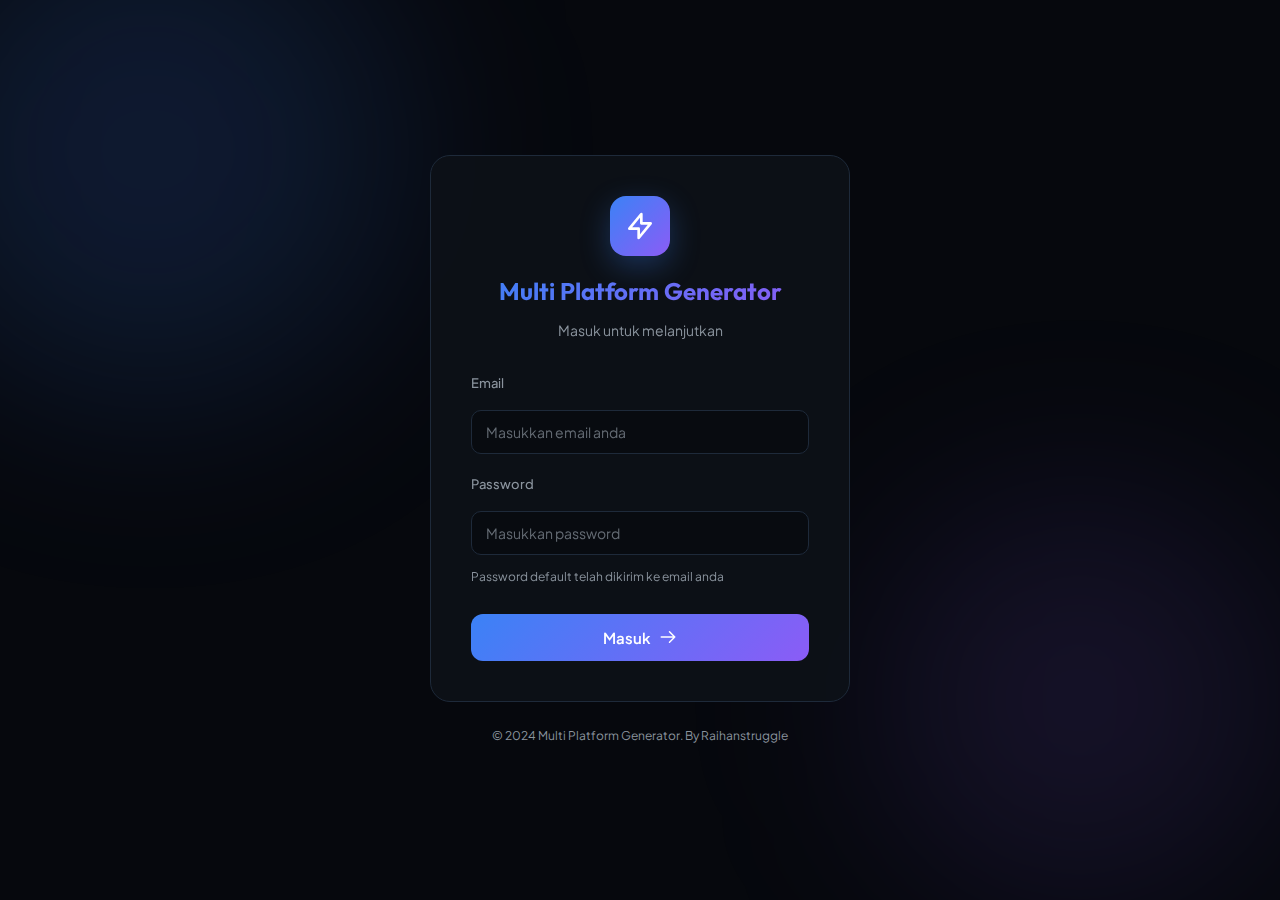
<file: home.html>
<!DOCTYPE html>
<html lang="id">
<head>
    <meta charset="UTF-8">
    <meta name="viewport" content="width=device-width, initial-scale=1.0">
    <title>Multi Platform Generator</title>
    <link rel="stylesheet" href="style.css">
    <link rel="preconnect" href="https://fonts.googleapis.com">
    <link rel="preconnect" href="https://fonts.gstatic.com" crossorigin>
    <link href="https://fonts.googleapis.com/css2?family=Outfit:wght@300;400;500;600;700;800&family=Plus+Jakarta+Sans:wght@400;500;600;700&display=swap" rel="stylesheet">
</head>
<body class="dark-mode home-page">
    <!-- Floating Orbs -->
    <div class="floating-orb orb-1"></div>
    <div class="floating-orb orb-2"></div>

    <!-- Header -->
    <header class="header-glass">
        <div class="header-inner">
            <div class="header-brand">
                <div class="brand-icon">
                    <svg class="brand-svg" fill="none" stroke="currentColor" viewBox="0 0 24 24">
                        <path stroke-linecap="round" stroke-linejoin="round" stroke-width="2" d="M13 10V3L4 14h7v7l9-11h-7z"/>
                    </svg>
                </div>
                <div>
                    <h1 class="brand-title">Multi Platform Generator</h1>
                    <p class="brand-subtitle">By Raihanstruggle</p>
                </div>
            </div>
            <div class="header-actions">
                <button onclick="toggleTheme()" id="themeToggle" class="btn-header btn-icon-only">
                    <svg id="darkIcon" class="theme-icon" fill="none" stroke="currentColor" viewBox="0 0 24 24">
                        <path stroke-linecap="round" stroke-linejoin="round" stroke-width="2" d="M20.354 15.354A9 9 0 018.646 3.646 9.003 9.003 0 0012 21a9.003 9.003 0 008.354-5.646z"/>
                    </svg>
                    <svg id="lightIcon" class="theme-icon hidden" fill="none" stroke="currentColor" viewBox="0 0 24 24">
                        <path stroke-linecap="round" stroke-linejoin="round" stroke-width="2" d="M12 3v1m0 16v1m9-9h-1M4 12H3m15.364 6.364l-.707-.707M6.343 6.343l-.707-.707m12.728 0l-.707.707M6.343 17.657l-.707.707M16 12a4 4 0 11-8 0 4 4 0 018 0z"/>
                    </svg>
                </button>
                <button onclick="logout()" class="btn-header btn-exit">
                    <svg class="btn-icon" fill="none" stroke="currentColor" viewBox="0 0 24 24">
                        <path stroke-linecap="round" stroke-linejoin="round" stroke-width="2" d="M17 16l4-4m0 0l-4-4m4 4H7m6 4v1a3 3 0 01-3 3H6a3 3 0 01-3-3V7a3 3 0 013-3h4a3 3 0 013 3v1"/>
                    </svg>
                    <span>Keluar</span>
                </button>
            </div>
        </div>
    </header>

    <!-- Main Content -->
    <main class="home-content">
        <div class="home-inner">
            <!-- Hero Section -->
            <div class="home-hero">
                <h2 class="home-title">
                    <span class="gradient-text">Multi Platform Generator</span>
                </h2>
                <p class="home-question">Mau bikin apa hari ini?</p>
                <p class="home-subtitle">
                    Pilih jenis halaman yang ingin anda buat, kami bantu susun struktur konten yang profesional dan menjual
                </p>
            </div>

            <!-- Selection Cards -->
            <div class="selection-grid">
                <!-- Landing Page Card -->
                <a href="landing-page.html" class="selection-card">
                    <div class="card-icon">
                        <svg fill="none" stroke="currentColor" viewBox="0 0 24 24">
                            <path stroke-linecap="round" stroke-linejoin="round" stroke-width="1.5" d="M9 12h6m-6 4h6m2 5H7a2 2 0 01-2-2V5a2 2 0 012-2h5.586a1 1 0 01.707.293l5.414 5.414a1 1 0 01.293.707V19a2 2 0 01-2 2z"/>
                        </svg>
                    </div>
                    <h3 class="card-title">Landing Page</h3>
                    <p class="card-desc">
                        Buat landing page yang mengkonversi dengan framework copywriting teruji
                    </p>
                    <div class="card-features">
                        <span>Framework Copywriting</span>
                        <span>Scarcity & Urgency</span>
                        <span>Multi Platform</span>
                    </div>
                    <div class="card-arrow">
                        <svg fill="none" stroke="currentColor" viewBox="0 0 24 24">
                            <path stroke-linecap="round" stroke-linejoin="round" stroke-width="2" d="M14 5l7 7m0 0l-7 7m7-7H3"/>
                        </svg>
                    </div>
                </a>

                <!-- Website Card -->
                <a href="website.html" class="selection-card">
                    <div class="card-icon">
                        <svg fill="none" stroke="currentColor" viewBox="0 0 24 24">
                            <path stroke-linecap="round" stroke-linejoin="round" stroke-width="1.5" d="M21 12a9 9 0 01-9 9m9-9a9 9 0 00-9-9m9 9H3m9 9a9 9 0 01-9-9m9 9c1.657 0 3-4.03 3-9s-1.343-9-3-9m0 18c-1.657 0-3-4.03-3-9s1.343-9 3-9m-9 9a9 9 0 019-9"/>
                        </svg>
                    </div>
                    <h3 class="card-title">Website</h3>
                    <p class="card-desc">
                        Buat website company profile atau portfolio dengan struktur profesional
                    </p>
                    <div class="card-features">
                        <span>Multi Halaman</span>
                        <span>SEO Ready</span>
                        <span>Responsive</span>
                    </div>
                    <div class="card-arrow">
                        <svg fill="none" stroke="currentColor" viewBox="0 0 24 24">
                            <path stroke-linecap="round" stroke-linejoin="round" stroke-width="2" d="M14 5l7 7m0 0l-7 7m7-7H3"/>
                        </svg>
                    </div>
                </a>
            </div>

            <!-- Stats -->
            <div class="home-stats">
                <div class="stat-item">
                    <span class="stat-number">500+</span>
                    <span class="stat-label">Landing Page Generated</span>
                </div>
                <div class="stat-item">
                    <span class="stat-number">50+</span>
                    <span class="stat-label">Framework Tersedia</span>
                </div>
                <div class="stat-item">
                    <span class="stat-number">4</span>
                    <span class="stat-label">Platform Support</span>
                </div>
            </div>
        </div>
    </main>

    <script src="auth.js"></script>
</body>
</html>
</file>
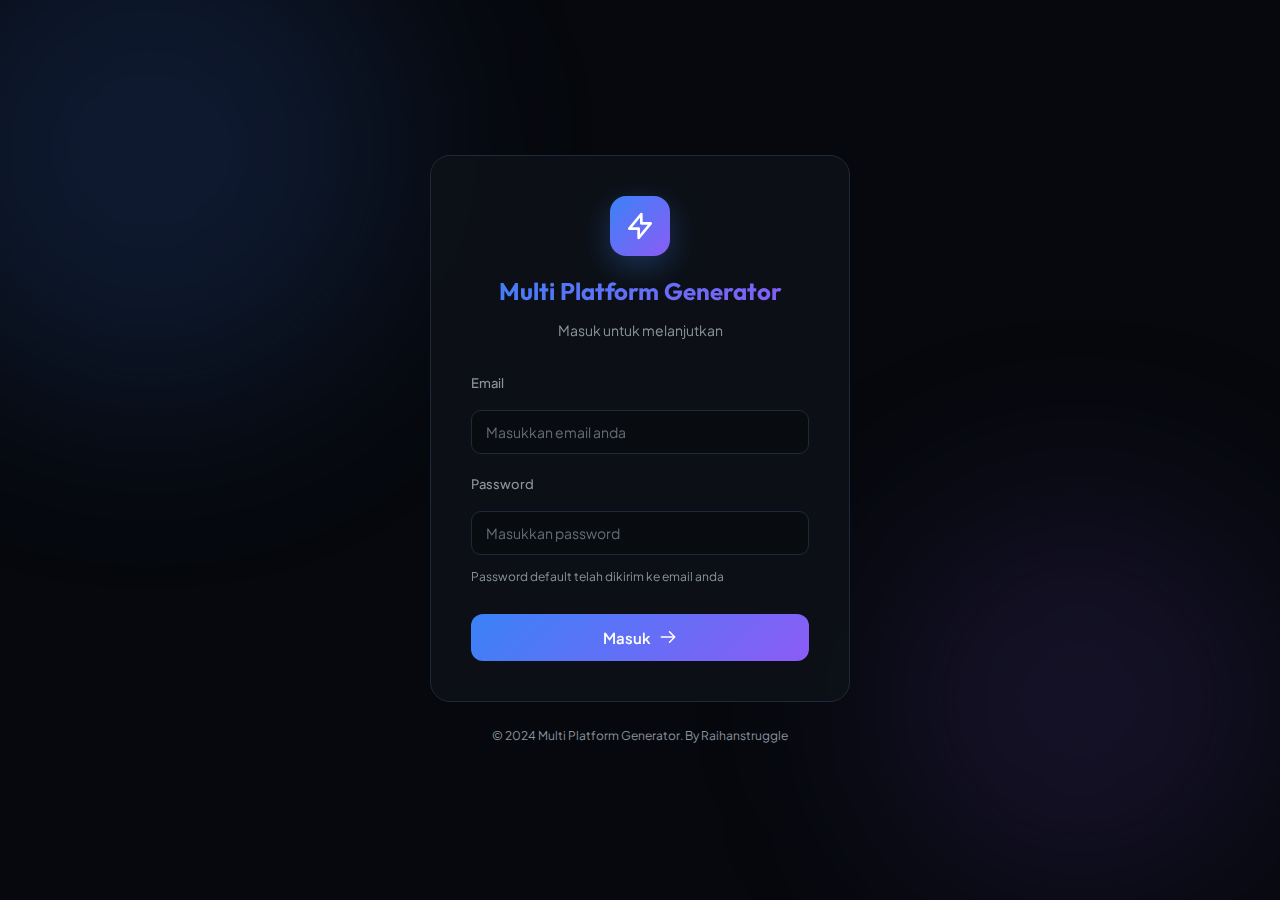
<file: landing-page.html>
<!DOCTYPE html>
<html lang="id">
<head>
    <meta charset="UTF-8">
    <meta name="viewport" content="width=device-width, initial-scale=1.0">
    <title>Landing Page Engine - By Raihanstruggle</title>
    <link rel="stylesheet" href="style.css">
    <link rel="preconnect" href="https://fonts.googleapis.com">
    <link rel="preconnect" href="https://fonts.gstatic.com" crossorigin>
    <link href="https://fonts.googleapis.com/css2?family=Outfit:wght@300;400;500;600;700;800&family=Plus+Jakarta+Sans:wght@400;500;600;700&display=swap" rel="stylesheet">
</head>
<body class="dark-mode">
    <!-- Floating Orbs -->
    <div class="floating-orb orb-1"></div>
    <div class="floating-orb orb-2"></div>

    <!-- GANTI HEADER LAMA DENGAN INI -->
    <header class="header-glass">
        <div class="header-inner">
            <div class="header-brand">
                <div class="brand-icon">
                    <svg class="brand-svg" fill="none" stroke="currentColor" viewBox="0 0 24 24">
                        <path stroke-linecap="round" stroke-linejoin="round" stroke-width="2" d="M13 10V3L4 14h7v7l9-11h-7z"/>
                    </svg>
                </div>
                <div>
                    <h1 class="brand-title">Landing Page Engine</h1>
                    <p class="brand-subtitle">By Raihanstruggle</p>
                </div>
            </div>
            <div class="header-actions">
                <a href="home.html" class="btn-header btn-back">
                    <svg class="btn-icon" fill="none" stroke="currentColor" viewBox="0 0 24 24">
                        <path stroke-linecap="round" stroke-linejoin="round" stroke-width="2" d="M10 19l-7-7m0 0l7-7m-7 7h18"/>
                    </svg>
                    <span>Back</span>
                </a>
                <button onclick="toggleTheme()" id="themeToggle" class="btn-header btn-icon-only">
                    <svg id="darkIcon" class="theme-icon" fill="none" stroke="currentColor" viewBox="0 0 24 24">
                        <path stroke-linecap="round" stroke-linejoin="round" stroke-width="2" d="M20.354 15.354A9 9 0 018.646 3.646 9.003 9.003 0 0012 21a9.003 9.003 0 008.354-5.646z"/>
                    </svg>
                    <svg id="lightIcon" class="theme-icon hidden" fill="none" stroke="currentColor" viewBox="0 0 24 24">
                        <path stroke-linecap="round" stroke-linejoin="round" stroke-width="2" d="M12 3v1m0 16v1m9-9h-1M4 12H3m15.364 6.364l-.707-.707M6.343 6.343l-.707-.707m12.728 0l-.707.707M6.343 17.657l-.707.707M16 12a4 4 0 11-8 0 4 4 0 018 0z"/>
                    </svg>
                </button>
                <button onclick="logout()" class="btn-header btn-exit">
                    <svg class="btn-icon" fill="none" stroke="currentColor" viewBox="0 0 24 24">
                        <path stroke-linecap="round" stroke-linejoin="round" stroke-width="2" d="M17 16l4-4m0 0l-4-4m4 4H7m6 4v1a3 3 0 01-3 3H6a3 3 0 01-3-3V7a3 3 0 013-3h4a3 3 0 013 3v1"/>
                    </svg>
                    <span>Keluar</span>
                </button>
            </div>
        </div>
    </header>



    <!-- Main Content -->
    <main class="main-content">
        <div class="main-inner">
            <!-- Hero Text -->
            <div class="hero-section">
                <div class="hero-badge">
                    <span class="hero-dot"></span>
                    <span>Landing Page Builder</span>
                </div>
                <h2 class="hero-title">
                    Buat Landing Page profesional dalam<br><span class="gradient-text">hitungan menit</span>
                </h2>
                <p class="hero-subtitle">
                    Generate Landing Page dari format yang benar.
                </p>
            </div>

            <!-- Layout -->
            <div class="content-layout">
                <!-- Form Section -->
                <div class="form-section">
                    <form id="engineForm">
                        <!-- Section 1: Framework & Tone -->
                        <div class="section-card">
                            <h3 class="section-title">
                                <span class="section-number">1</span>
                                Framework & Tone
                                <span class="section-badge">Tentukan struktur psikologi dan gaya bahasa</span>
                            </h3>
                            <div class="form-grid-2">
                                <div>
                                    <label class="form-label required">Pilih Framework</label>
                                    <select id="framework" class="form-input" onchange="handleManualInput(this, 'frameworkManual')">
                                        <optgroup label="A. Conversion Focused" class="optgroup-blue">
                                            <option value="AIDCA">AIDCA</option>
                                            <option value="PAS (Problem-Agitate-Solution)">PAS (Problem-Agitate-Solution)</option>
                                            <option value="BAB (Before-After-Bridge)">BAB (Before-After-Bridge)</option>
                                            <option value="4P (Promise-Picture-Proof-Push)">4P (Promise-Picture-Proof-Push)</option>
                                            <option value="SLAP (Stop-Look-Act-Purchase)">SLAP (Stop-Look-Act-Purchase)</option>
                                        </optgroup>
                                        <optgroup label="B. Storytelling & Brand" class="optgroup-blue">
                                            <option value="StoryBrand">StoryBrand</option>
                                            <option value="ABT (And-But-Therefore)">ABT (And-But-Therefore)</option>
                                            <option value="Hero's Journey">Hero's Journey</option>
                                            <option value="HSO (Hook-Story-Offer)">Hook-Story-Offer (HSO)</option>
                                        </optgroup>
                                        <optgroup label="C. Diagnostic & Educational" class="optgroup-blue">
                                            <option value="QUEST">QUEST</option>
                                            <option value="JTBD (Jobs To Be Done)">JTBD (Jobs To Be Done)</option>
                                            <option value="Awareness Ladder">Awareness Ladder</option>
                                            <option value="FAB (Features-Advantages-Benefits)">FAB (Features-Advantages-Benefits)</option>
                                        </optgroup>
                                        <optgroup label="D. Advanced / Hybrid" class="optgroup-blue">
                                            <option value="PASTOR">PASTOR</option>
                                            <option value="Problem-Promise-Proof">Problem-Promise-Proof</option>
                                            <option value="Useful-Urgent-Unique">Useful-Urgent-Unique</option>
                                            <option value="The 3 Reason Why">The 3 Reason Why</option>
                                        </optgroup>
                                    </select>
                                    <div id="frameworkManualContainer" class="manual-input-container hidden">
                                        <input type="text" id="frameworkManual" class="form-input mt-2" placeholder="Masukkan framework manual...">
                                    </div>
                                </div>
                                <div>
                                    <label class="form-label required">Gaya Bahasa</label>
                                    <select id="tone" class="form-input">
                                        <optgroup label="A. Populer & Efektif" class="optgroup-blue">
                                            <option value="Friendly & Conversational">Friendly & Conversational</option>
                                            <option value="Professional & Formal">Professional & Formal</option>
                                            <option value="Witty & Humorous">Witty & Humorous</option>
                                            <option value="Bold & Disruptive">Bold & Disruptive</option>
                                        </optgroup>
                                        <optgroup label="B. Emotional & Story" class="optgroup-blue">
                                            <option value="Empathetic">Empathetic</option>
                                            <option value="Storytelling Mode">Storytelling Mode</option>
                                            <option value="Inspirational">Inspirational</option>
                                            <option value="Exciting & Energetic">Exciting & Energetic</option>
                                        </optgroup>
                                        <optgroup label="C. Authority & Logic" class="optgroup-blue">
                                            <option value="Direct & To The Point">Direct & To The Point</option>
                                            <option value="Scientific / Data-Driven">Scientific / Data-Driven</option>
                                            <option value="Trustworthy">Trustworthy</option>
                                            <option value="Urgent / Scarcity">Urgent / Scarcity</option>
                                        </optgroup>
                                        <optgroup label="D. Vibe Khusus" class="optgroup-blue">
                                            <option value="Luxury & Exclusive">Luxury & Exclusive</option>
                                            <option value="Minimalist & Zen">Minimalist & Zen</option>
                                        </optgroup>
                                    </select>
                                </div>
                            </div>
                        </div>

                        <!-- Section 2: Produk & Tujuan -->
                        <div class="section-card">
                            <h3 class="section-title">
                                <span class="section-number">2</span>
                                Produk & Tujuan
                                <span class="section-badge">Apa yang anda jual dan goal utamanya?</span>
                            </h3>
                            <div class="form-grid-2">
                                <div>
                                    <label class="form-label required">Tipe Produk</label>
                                    <select id="productType" class="form-input" onchange="handleManualInput(this, 'productTypeManual')">
                                        <optgroup label="A. Digital Product" class="optgroup-blue">
                                            <option value="Ebook / Template">Ebook / Template</option>
                                            <option value="Mini Course / Video">Mini Course / Video</option>
                                            <option value="Toolkit / Resource Pack">Toolkit / Resource Pack</option>
                                            <option value="Membership / Komunitas">Membership / Komunitas</option>
                                            <option value="Bundle / Paket">Bundle / Paket</option>
                                        </optgroup>
                                        <optgroup label="B. Service / Jasa" class="optgroup-blue">
                                            <option value="Agency / Freelance">Agency / Freelance</option>
                                            <option value="Konsultasi 1:1">Konsultasi 1:1</option>
                                            <option value="Done-For-You">Done-For-You</option>
                                            <option value="Audit / Review">Audit / Review</option>
                                            <option value="Maintenance / Retainer">Maintenance / Retainer</option>
                                        </optgroup>
                                        <optgroup label="C. Physical / Commerce" class="optgroup-blue">
                                            <option value="Skincare / Fashion">Skincare / Fashion</option>
                                            <option value="Food & Beverage">Food & Beverage</option>
                                            <option value="Kesehatan Umum / Wellness">Kesehatan Umum / Wellness</option>
                                            <option value="Home & Living">Home & Living</option>
                                            <option value="Gadget / Aksesoris">Gadget / Aksesoris</option>
                                        </optgroup>
                                        <optgroup label="D. Software" class="optgroup-blue">
                                            <option value="SaaS / Software">SaaS / Software</option>
                                        </optgroup>
                                        <optgroup label="E. Education" class="optgroup-blue">
                                            <option value="Kursus / Coaching">Kursus / Coaching</option>
                                            <option value="Bootcamp / Program Intensif">Bootcamp / Program Intensif</option>
                                            <option value="Workshop">Workshop</option>
                                        </optgroup>
                                        <optgroup label="F. Event & Social" class="optgroup-blue">
                                            <option value="Event / Webinar">Event / Webinar</option>
                                            <option value="Event Offline">Event Offline</option>
                                            <option value="Fundraising / Donasi">Fundraising / Donasi</option>
                                        </optgroup>
                                        <optgroup label="G. Lainnya" class="optgroup-blue">
                                            <option value="Lainnya (Isi Manual)">Lainnya (Isi Manual)</option>
                                        </optgroup>
                                    </select>
                                    <div id="productTypeManualContainer" class="manual-input-container hidden">
                                        <input type="text" id="productTypeManual" class="form-input mt-2" placeholder="Masukkan tipe produk manual...">
                                    </div>
                                </div>
                                <div>
                                    <label class="form-label required">Tujuan Utama</label>
                                    <select id="goal" class="form-input" onchange="handleManualInput(this, 'goalManual')">
                                        <optgroup label="A. Acquire" class="optgroup-blue">
                                            <option value="Lead Generation (WA/Email)">Lead Generation (WA/Email)</option>
                                            <option value="Download (Lead Magnet)">Download (Lead Magnet)</option>
                                            <option value="Registrasi (Event/WL)">Registrasi (Event/WL)</option>
                                        </optgroup>
                                        <optgroup label="B. Convert" class="optgroup-blue">
                                            <option value="Sales / Beli Langsung">Sales / Beli Langsung</option>
                                            <option value="Checkout (Keranjang)">Checkout (Keranjang)</option>
                                            <option value="Pre-Order">Pre-Order</option>
                                            <option value="Flash Sale">Flash Sale</option>
                                        </optgroup>
                                        <optgroup label="C. Try" class="optgroup-blue">
                                            <option value="Trial / Demo">Trial / Demo</option>
                                            <option value="Sample / Preview">Sample / Preview</option>
                                            <option value="Free Consultation">Free Consultation</option>
                                        </optgroup>
                                        <optgroup label="D. Contact" class="optgroup-blue">
                                            <option value="Chat (WA / DM)">Chat (WA / DM)</option>
                                            <option value="Booking (Jadwal)">Booking (Jadwal)</option>
                                            <option value="Konsultasi">Konsultasi</option>
                                        </optgroup>
                                    </select>
                                </div>
                            </div>
                        </div>

                        <!-- Section 3: Target Market -->
                        <div class="section-card">
                            <h3 class="section-title">
                                <span class="section-number">3</span>
                                Target Market
                                <span class="section-badge">Siapa audiens anda?</span>
                            </h3>
                            <div class="form-grid-2 mb-4">
                                <div>
                                    <label class="form-label required">Level Awareness</label>
                                    <select id="awareness" class="form-input">
                                        <option value="Unaware">Unaware (Belum sadar masalah)</option>
                                        <option value="Problem Aware">Problem Aware (Tahu masalah)</option>
                                        <option value="Solution Aware">Solution Aware (Cari solusi)</option>
                                        <option value="Product Aware">Product Aware (Tahu produk Anda)</option>
                                        <option value="Most Aware">Most Aware (Siap beli)</option>
                                    </select>
                                </div>
                                <div>
                                    <label class="form-label required">Target Audience</label>
                                    <select id="audience" class="form-input" onchange="handleManualInput(this, 'audienceManual')">
                                        <optgroup label="A. Marketing & Ads" class="optgroup-blue">
                                            <option value="Advertiser">Advertiser</option>
                                            <option value="Performance Marketer">Performance Marketer</option>
                                        </optgroup>
                                        <optgroup label="B. Business" class="optgroup-blue">
                                            <option value="Business Owner (UMKM)">Business Owner (UMKM)</option>
                                            <option value="Founder Startup">Founder Startup</option>
                                            <option value="Owner Toko Offline">Owner Toko Offline</option>
                                        </optgroup>
                                        <optgroup label="C. Commerce" class="optgroup-blue">
                                            <option value="Seller Marketplace">Seller Marketplace</option>
                                            <option value="Reseller / Dropshipper">Reseller / Dropshipper</option>
                                        </optgroup>
                                        <optgroup label="D. Creator Economy" class="optgroup-blue">
                                            <option value="Content Creator / Affiliate">Content Creator / Affiliate</option>
                                            <option value="Influencer (Nano/Micro)">Influencer (Nano/Micro)</option>
                                            <option value="Coach / Mentor / Trainer">Coach / Mentor / Trainer</option>
                                        </optgroup>
                                        <optgroup label="E. Demographics Specific" class="optgroup-blue">
                                            <option value="Ibu Rumah Tangga / Moms">Ibu Rumah Tangga / Moms</option>
                                            <option value="Pelajar / Mahasiswa">Pelajar / Mahasiswa</option>
                                            <option value="Fresh Graduate">Fresh Graduate</option>
                                        </optgroup>
                                        <optgroup label="F. Other" class="optgroup-blue">
                                            <option value="Umum (General Audience)">Umum (General Audience)</option>
                                            <option value="Lainnya (Isi Manual)">Lainnya (Isi Manual)</option>
                                        </optgroup>
                                    </select>
                                    <div id="audienceManualContainer" class="manual-input-container hidden">
                                        <input type="text" id="audienceManual" class="form-input mt-2" placeholder="Masukkan target audience manual...">
                                    </div>
                                </div>
                            </div>
                            <div>
                                <label class="form-label">Pain Points</label>
                                <textarea id="painPoints" rows="2" class="form-input" placeholder="Tuliskan pain points audiens anda..."></textarea>
                            </div>
                        </div>

                        <!-- Section 4: Detail Produk & Copy -->
                        <div class="section-card">
                            <h3 class="section-title">
                                <span class="section-number">4</span>
                                Detail Produk & Copy
                                <span class="section-badge">Penawaran dan copywriting utama</span>
                            </h3>
                            <div class="form-grid-3 mb-4">
                                <div>
                                    <label class="form-label required">Nama Produk</label>
                                    <input type="text" id="productName" class="form-input" placeholder="Nama produk anda" required>
                                </div>
                                <div>
                                    <label class="form-label">Harga Normal</label>
                                    <input type="text" id="priceNormal" class="form-input" placeholder="Rp 500.000">
                                </div>
                                <div>
                                    <label class="form-label">Harga Promo</label>
                                    <input type="text" id="pricePromo" class="form-input" placeholder="Rp 99.000">
                                </div>
                            </div>
                            <div class="mb-4">
                                <label class="form-label required">Deskripsi & Benefit</label>
                                <textarea id="description" rows="3" class="form-input" placeholder="Jelaskan deskripsi dan benefit produk..."></textarea>
                            </div>
                            <div class="mb-4">
                                <label class="form-label">Objections / Alasan Ragu</label>
                                <textarea id="objections" rows="2" class="form-input" placeholder="Tuliskan alasan ragu calon pembeli..."></textarea>
                            </div>
                            <div class="mb-4">
                                <label class="checkbox-label">
                                    <input type="checkbox" id="haveBonus" onchange="toggleBonus()">
                                    <span>ADA BONUS / VALUE STACK?</span>
                                </label>
                            </div>
                            <div id="bonusField" class="mb-4 hidden">
                                <label class="form-label">Detail Bonus yang Ditawarkan</label>
                                <textarea id="bonusDetail" rows="2" class="form-input" placeholder="Jelaskan detail bonus..."></textarea>
                            </div>
                            <div class="form-grid-2">
                                <div>
                                    <label class="form-label required">Call to Action</label>
                                    <select id="cta" class="form-input" onchange="handleManualInput(this, 'ctaManual')">
                                        <option value="Beli Sekarang">Beli Sekarang</option>
                                        <option value="Daftar Sekarang">Daftar Sekarang</option>
                                        <option value="Gabung Sekarang">Gabung Sekarang</option>
                                        <option value="Konsultasi Gratis">Konsultasi Gratis</option>
                                        <option value="Download Sekarang">Download Sekarang</option>
                                        <option value="Amankan Slot">Amankan Slot</option>
                                        <option value="Mulai Sekarang">Mulai Sekarang</option>
                                        <option value="Isi Manual...">Isi Manual...</option>
                                    </select>
                                    <div id="ctaManualContainer" class="manual-input-container hidden">
                                        <input type="text" id="ctaManual" class="form-input mt-2" placeholder="Masukkan CTA manual...">
                                    </div>
                                </div>
                                <div>
                                    <label class="form-label">Scarcity Type</label>
                                    <select id="scarcity" class="form-input">
                                        <option value="Tidak Ada">Tidak Ada</option>
                                        <option value="Real Timer (Countdown)">Real Timer (Countdown)</option>
                                        <option value="Quantity Left (Sisa Slot/Stok)">Quantity Left (Sisa Slot/Stok)</option>
                                        <option value="Harga Naik Segera">Harga Naik Segera</option>
                                    </select>
                                </div>
                            </div>
                        </div>

                        <!-- Section 5: Elemen Tambahan -->
                        <div class="section-card">
                            <h3 class="section-title">
                                <span class="section-number">5</span>
                                Elemen Tambahan
                                <span class="section-badge">Pilih section apa saja yang ingin ditampilkan</span>
                            </h3>
                            <div class="element-grid">
                                <button type="button" class="element-card" onclick="toggleElement(this, 'Social Proof')">
                                    <span>Social Proof</span>
                                </button>
                                <button type="button" class="element-card" onclick="toggleElement(this, 'Testimonial')">
                                    <span>Testimonial</span>
                                </button>
                                <button type="button" class="element-card" onclick="toggleElement(this, 'FAQ')">
                                    <span>FAQ</span>
                                </button>
                                <button type="button" class="element-card" onclick="toggleElement(this, 'Bonus')">
                                    <span>Bonus</span>
                                </button>
                                <button type="button" class="element-card" onclick="toggleElement(this, 'Guarantee')">
                                    <span>Guarantee</span>
                                </button>
                                <button type="button" class="element-card" onclick="toggleElement(this, 'Scarcity')">
                                    <span>Scarcity</span>
                                </button>
                                <button type="button" class="element-card" onclick="toggleElement(this, 'Comparison')">
                                    <span>Comparison</span>
                                </button>
                                <button type="button" class="element-card" onclick="toggleElement(this, 'Pricing Table')">
                                    <span>Pricing Table</span>
                                </button>
                                <button type="button" class="element-card" onclick="toggleElement(this, 'Timeline')">
                                    <span>Timeline</span>
                                </button>
                                <button type="button" class="element-card" onclick="toggleElement(this, 'Team')">
                                    <span>Team</span>
                                </button>
                            </div>
                            <input type="hidden" id="selectedElements" value="">
                        </div>

                        <!-- Section 6: Identitas Visual & Desain -->
                        <div class="section-card">
                            <h3 class="section-title">
                                <span class="section-number">6</span>
                                Identitas Visual & Desain
                                <span class="section-badge">Warna, hero type, dan gaya visual</span>
                            </h3>
                            <div class="form-grid-2 mb-4">
                                <div>
                                    <label class="form-label required">Warna Brand</label>
                                    <select id="colorBrand" class="form-input" onchange="handleManualInput(this, 'colorBrandManual')">
                                        <optgroup label="A. Netral / Monokrom" class="optgroup-blue">
                                            <option value="Neutral / Monokrom">Neutral / Monokrom</option>
                                            <option value="Slate / Zinc">Slate / Zinc</option>
                                        </optgroup>
                                        <optgroup label="B. Oranye & Merah" class="optgroup-blue">
                                            <option value="Brand Orange">Brand Orange</option>
                                            <option value="Red">Red</option>
                                            <option value="Rose / Pink">Rose / Pink</option>
                                            <option value="Amber / Gold">Amber / Gold</option>
                                        </optgroup>
                                        <optgroup label="C. Biru & Ungu" class="optgroup-blue">
                                            <option value="Ocean Blue">Ocean Blue</option>
                                            <option value="Sky Blue">Sky Blue</option>
                                            <option value="Indigo">Indigo</option>
                                            <option value="Violet / Purple">Violet / Purple</option>
                                            <option value="Royal Purple">Royal Purple</option>
                                        </optgroup>
                                        <optgroup label="D. Hijau & Cyan" class="optgroup-blue">
                                            <option value="Emerald Green">Emerald Green</option>
                                            <option value="Teal / Cyan">Teal / Cyan</option>
                                            <option value="Lime Green">Lime Green</option>
                                            <option value="Forest Green">Forest Green</option>
                                        </optgroup>
                                        <optgroup label="E. Kuning & Coklat" class="optgroup-blue">
                                            <option value="Yellow">Yellow</option>
                                            <option value="Brown / Earthy">Brown / Earthy</option>
                                        </optgroup>
                                        <optgroup label="F. Custom" class="optgroup-blue">
                                            <option value="Custom">Lainnya / Custom (Ketik Hex/Nama)</option>
                                        </optgroup>
                                    </select>
                                    <div id="colorBrandManualContainer" class="manual-input-container hidden">
                                        <input type="text" id="colorBrandManual" class="form-input mt-2" placeholder="Masukkan kode warna (Hex/Nama)...">
                                    </div>
                                </div>
                                <div>
                                    <label class="form-label">Tema Background</label>
                                    <select id="themeBg" class="form-input">
                                        <option value="Default">Default (Ikuti Gaya Desain)</option>
                                        <option value="Force Light Mode">Force Light Mode (Terang)</option>
                                        <option value="Force Dark Mode">Force Dark Mode (Gelap)</option>
                                    </select>
                                </div>
                            </div>
                            <div class="form-grid-2 mb-4">
                                <div>
                                    <label class="form-label required">Gaya Desain</label>
                                    <select id="designStyle" class="form-input" onchange="handleManualInput(this, 'designStyleManual')">
                                        <optgroup label="A. Archetype Brand" class="optgroup-blue">
                                            <option value="Apple Style">Apple Style</option>
                                            <option value="Stripe / Linear Style">Stripe / Linear Style</option>
                                            <option value="Airbnb Style">Airbnb Style</option>
                                            <option value="Notion Style">Notion Style</option>
                                            <option value="Nike / Adidas Style">Nike / Adidas Style</option>
                                            <option value="Tesla Style">Tesla Style</option>
                                        </optgroup>
                                        <optgroup label="B. Popular" class="optgroup-blue">
                                            <option value="Clean & Minimalist">Clean & Minimalist</option>
                                            <option value="Modern SaaS">Modern SaaS</option>
                                            <option value="Bold & High Conversion">Bold & High Conversion</option>
                                            <option value="Elegant & Premium">Elegant & Premium</option>
                                            <option value="Trust & Authority">Trust & Authority</option>
                                            <option value="Dark Mode Style">Dark Mode Style</option>
                                        </optgroup>
                                        <optgroup label="C. Tech & Future" class="optgroup-blue">
                                            <option value="Futuristic Cyberpunk">Futuristic Cyberpunk</option>
                                            <option value="AI / SaaS Modern">AI / SaaS Modern</option>
                                            <option value="Holographic & Glass">Holographic & Glass</option>
                                            <option value="Abstract Gradient">Abstract Gradient</option>
                                        </optgroup>
                                        <optgroup label="D. Trending" class="optgroup-blue">
                                            <option value="Bento Grid / Modular">Bento Grid / Modular</option>
                                            <option value="Neobrutalism">Neobrutalism</option>
                                            <option value="Glassmorphism">Glassmorphism</option>
                                        </optgroup>
                                        <optgroup label="E. Industry Specific" class="optgroup-blue">
                                            <option value="Medical / Health">Medical / Health</option>
                                            <option value="Real Estate">Real Estate</option>
                                            <option value="Wedding / Event">Wedding / Event</option>
                                            <option value="Finance / Bank">Finance / Bank</option>
                                            <option value="Gamer / Neon">Gamer / Neon</option>
                                            <option value="Organic & Natural">Organic & Natural</option>
                                            <option value="Corporate">Corporate</option>
                                        </optgroup>
                                        <optgroup label="F. Mood & Vibe" class="optgroup-blue">
                                            <option value="Playful & Fun">Playful & Fun</option>
                                            <option value="Typography-Driven">Typography-Driven</option>
                                            <option value="Retro / Vintage">Retro / Vintage</option>
                                            <option value="Visual Storytelling">Visual Storytelling</option>
                                        </optgroup>
                                    </select>
                                </div>
                                <div>
                                    <label class="form-label">Hero Section Type</label>
                                    <select id="heroType" class="form-input">
                                        <option value="Standard (Image Samping/Belakang)">Standard (Image Samping/Belakang)</option>
                                        <option value="Video Sales Letter (VSL)">Video Sales Letter (VSL)</option>
                                        <option value="Typographic Only (Teks Besar)">Typographic Only (Teks Besar)</option>
                                    </select>
                                </div>
                            </div>
                            <div>
                                <label class="checkbox-label">
                                    <input type="checkbox" id="stickyCta">
                                    <span>STICKY MOBILE CTA</span>
                                </label>
                            </div>
                        </div>

                        <!-- Section 7: Platform Target -->
                        <div class="section-card">
                            <h3 class="section-title">
                                <span class="section-number">7</span>
                                Platform Target
                                <span class="section-badge">Pilih platform deploy</span>
                            </h3>
                            <div class="platform-grid">
                                <button type="button" class="platform-card selected" onclick="selectPlatform(this, 'Scalev')">
                                    <span>Scalev</span>
                                </button>
                                <button type="button" class="platform-card" onclick="selectPlatform(this, 'Lynk.id')">
                                    <span>Lynk.id</span>
                                </button>
                                <button type="button" class="platform-card" onclick="selectPlatform(this, 'Wordpress')">
                                    <span>Wordpress</span>
                                </button>
                                <button type="button" class="platform-card" onclick="selectPlatform(this, 'Shopify')">
                                    <span>Shopify</span>
                                </button>
                            </div>
                            <input type="hidden" id="platform" value="Scalev">
                        </div>

                        <!-- Buttons -->
                        <div class="form-buttons">
                            <button type="button" onclick="resetForm()" class="btn-reset">
                                Reset
                            </button>
                            <button type="submit" class="btn-primary">
                                Generate Prompt
                            </button>
                        </div>
                    </form>
                </div>

                <!-- Preview Panel -->
                <div class="preview-section">
                    <div class="preview-panel">
                        <div class="preview-header">
                            <div>
                                <h4 class="preview-title">Result</h4>
                                <p class="preview-subtitle">AI Prompt Output</p>
                            </div>
                            <button onclick="copyPrompt()" class="btn-copy">
                                <svg class="btn-icon-sm" fill="none" stroke="currentColor" viewBox="0 0 24 24">
                                    <path stroke-linecap="round" stroke-linejoin="round" stroke-width="2" d="M8 16H6a2 2 0 01-2-2V6a2 2 0 012-2h8a2 2 0 012 2v2m-6 12h8a2 2 0 002-2v-8a2 2 0 00-2-2h-8a2 2 0 00-2 2v8a2 2 0 002 2z"/>
                                </svg>
                                <span>Salin Prompt</span>
                            </button>
                        </div>
                        <div id="promptPreview" class="preview-content">
                            <p class="preview-placeholder">Prompt akan muncul di sini setelah Anda mengklik "Generate Prompt"...</p>
                        </div>
                        <div class="preview-footer">
                            <button id="finalActionBtn" onclick="sendToAI()" disabled class="btn-action">
                                Buat Landing Page Sekarang
                            </button>
                        </div>
                    </div>
                </div>
            </div>

            <!-- Mobile Preview -->
            <div class="mobile-preview">
                <div class="mobile-preview-card">
                    <div class="preview-header">
                        <div>
                            <h4 class="preview-title">Result</h4>
                            <p class="preview-subtitle">AI Prompt Output</p>
                        </div>
                        <button onclick="copyPrompt()" class="btn-copy-sm">
                            <span>Salin</span>
                        </button>
                    </div>
                    <div id="promptPreviewMobile" class="preview-content">
                        <p class="preview-placeholder">Prompt akan muncul di sini...</p>
                    </div>
                    <div class="preview-footer">
                        <button id="finalActionBtnMobile" onclick="sendToAI()" disabled class="btn-action">
                            Buat Landing Page Sekarang
                        </button>
                    </div>
                </div>
            </div>
        </div>
    </main>

    <script src="auth.js"></script>
    <script src="script.js"></script>
</body>
</html>
</file>
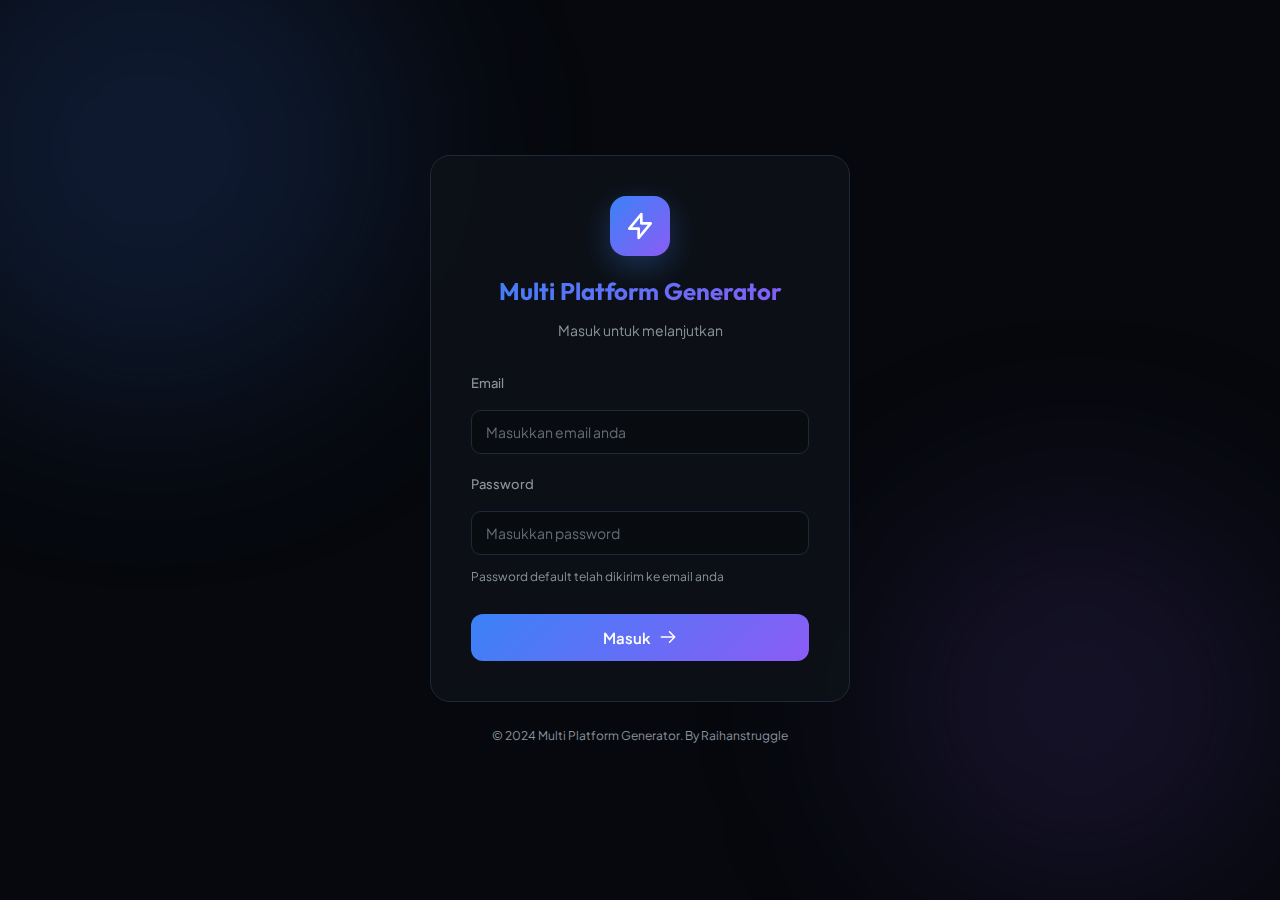
<file: login.html>
<!DOCTYPE html>
<html lang="id">
<head>
    <meta charset="UTF-8">
    <meta name="viewport" content="width=device-width, initial-scale=1.0">
    <title>Login - Multi Platform Generator</title>
    <link rel="stylesheet" href="style.css">
    <link rel="preconnect" href="https://fonts.googleapis.com">
    <link rel="preconnect" href="https://fonts.gstatic.com" crossorigin>
    <link href="https://fonts.googleapis.com/css2?family=Outfit:wght@300;400;500;600;700;800&family=Plus+Jakarta+Sans:wght@400;500;600;700&display=swap" rel="stylesheet">
</head>
<body class="dark-mode login-page">
    <!-- Floating Orbs -->
    <div class="floating-orb orb-1"></div>
    <div class="floating-orb orb-2"></div>

    <!-- Login Container -->
    <div class="login-container">
        <div class="login-card">
            <!-- Logo -->
            <div class="login-logo">
                <div class="brand-icon-large">
                    <svg fill="none" stroke="currentColor" viewBox="0 0 24 24">
                        <path stroke-linecap="round" stroke-linejoin="round" stroke-width="2" d="M13 10V3L4 14h7v7l9-11h-7z"/>
                    </svg>
                </div>
                <h1 class="login-title">Multi Platform Generator</h1>
                <p class="login-subtitle">Masuk untuk melanjutkan</p>
            </div>

            <!-- Login Form -->
            <form id="loginForm" class="login-form">
                <div class="form-group">
                    <label class="form-label">Email</label>
                    <input type="email" id="loginEmail" class="form-input" placeholder="Masukkan email anda" required>
                </div>
                <div class="form-group">
                    <label class="form-label">Password</label>
                    <input type="password" id="loginPassword" class="form-input" placeholder="Masukkan password" required>
                    <p class="password-hint">Password default telah dikirim ke email anda</p>
                </div>
                <button type="submit" class="btn-login">
                    <span>Masuk</span>
                    <svg fill="none" stroke="currentColor" viewBox="0 0 24 24">
                        <path stroke-linecap="round" stroke-linejoin="round" stroke-width="2" d="M14 5l7 7m0 0l-7 7m7-7H3"/>
                    </svg>
                </button>
            </form>

            <!-- Error Message -->
            <div id="loginError" class="login-error hidden">
                <svg fill="none" stroke="currentColor" viewBox="0 0 24 24">
                    <path stroke-linecap="round" stroke-linejoin="round" stroke-width="2" d="M12 8v4m0 4h.01M21 12a9 9 0 11-18 0 9 9 0 0118 0z"/>
                </svg>
                <span>Email atau password salah</span>
            </div>
        </div>

        <!-- Footer -->
        <p class="login-footer">
            &copy; 2024 Multi Platform Generator. By Raihanstruggle
        </p>
    </div>

    <script src="auth.js"></script>
</body>
</html>
</file>
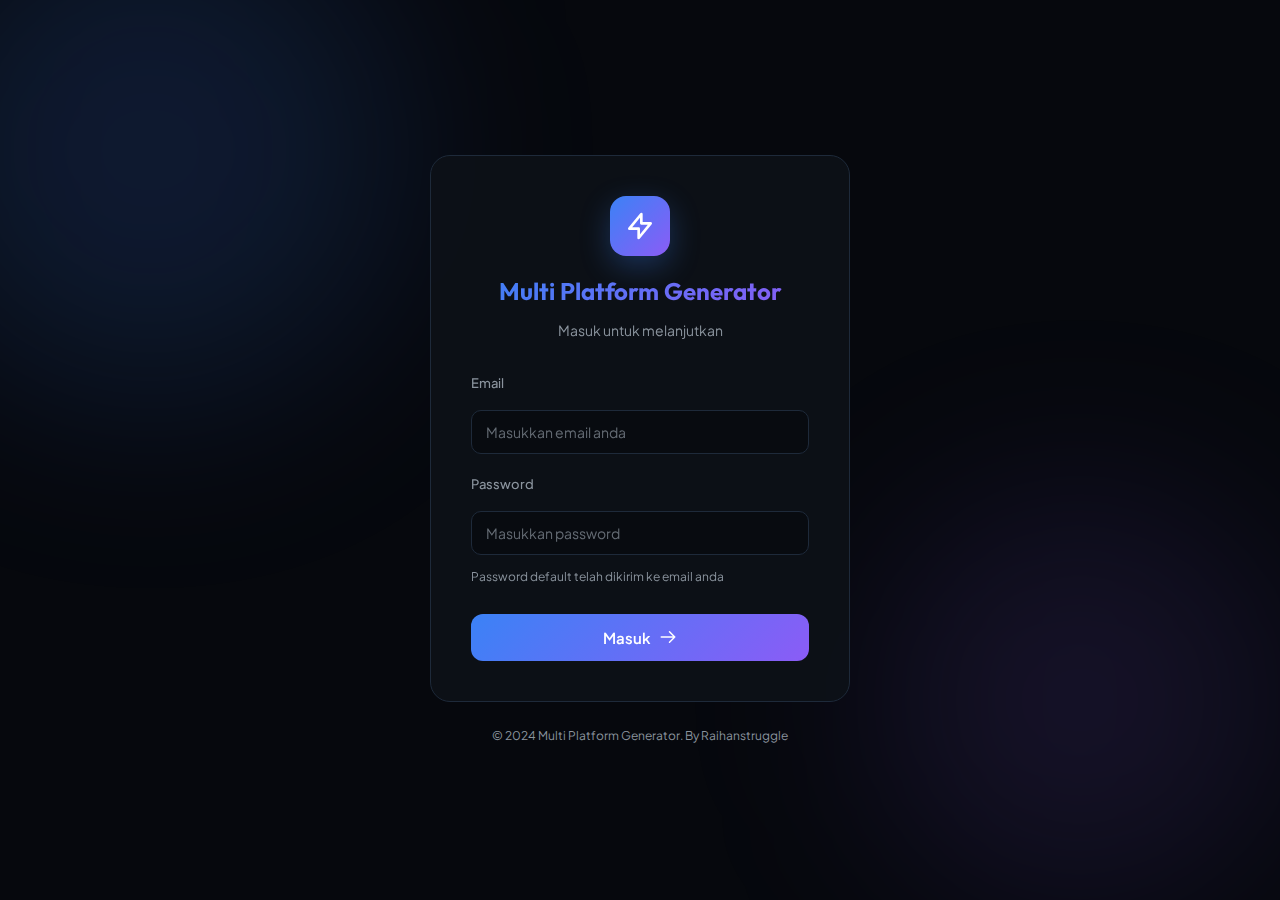
<file: website.html>
<!DOCTYPE html>
<html lang="id">
<head>
    <meta charset="UTF-8">
    <meta name="viewport" content="width=device-width, initial-scale=1.0">
    <title>Website Engine - By Raihanstruggle</title>
    <link rel="stylesheet" href="style.css">
    <link rel="stylesheet" href="website.css">
    <link rel="preconnect" href="https://fonts.googleapis.com">
    <link rel="preconnect" href="https://fonts.gstatic.com" crossorigin>
    <link href="https://fonts.googleapis.com/css2?family=Outfit:wght@300;400;500;600;700;800&family=Plus+Jakarta+Sans:wght@400;500;600;700&display=swap" rel="stylesheet">
</head>
<body class="dark-mode">
    <!-- Floating Orbs -->
    <div class="floating-orb orb-1"></div>
    <div class="floating-orb orb-2"></div>

    <!-- Header -->
    <header class="header-glass">
        <div class="header-inner">
            <div class="header-brand">
                <div class="brand-icon">
                    <svg class="brand-svg" fill="none" stroke="currentColor" viewBox="0 0 24 24">
                        <path stroke-linecap="round" stroke-linejoin="round" stroke-width="2" d="M21 12a9 9 0 01-9 9m9-9a9 9 0 00-9-9m9 9H3m9 9a9 9 0 01-9-9m9 9c1.657 0 3-4.03 3-9s-1.343-9-3-9m0 18c-1.657 0-3-4.03-3-9s1.343-9 3-9m-9 9a9 9 0 019-9"/>
                    </svg>
                </div>
                <div>
                    <h1 class="brand-title">Website Engine</h1>
                    <p class="brand-subtitle">By Raihanstruggle</p>
                </div>
            </div>
            <div class="header-actions">
                <a href="home.html" class="btn-header btn-back">
                    <svg class="btn-icon" fill="none" stroke="currentColor" viewBox="0 0 24 24">
                        <path stroke-linecap="round" stroke-linejoin="round" stroke-width="2" d="M10 19l-7-7m0 0l7-7m-7 7h18"/>
                    </svg>
                    <span>Back</span>
                </a>
                <button onclick="toggleTheme()" id="themeToggle" class="btn-header btn-icon-only">
                    <svg id="darkIcon" class="theme-icon" fill="none" stroke="currentColor" viewBox="0 0 24 24">
                        <path stroke-linecap="round" stroke-linejoin="round" stroke-width="2" d="M20.354 15.354A9 9 0 018.646 3.646 9.003 9.003 0 0012 21a9.003 9.003 0 008.354-5.646z"/>
                    </svg>
                    <svg id="lightIcon" class="theme-icon hidden" fill="none" stroke="currentColor" viewBox="0 0 24 24">
                        <path stroke-linecap="round" stroke-linejoin="round" stroke-width="2" d="M12 3v1m0 16v1m9-9h-1M4 12H3m15.364 6.364l-.707-.707M6.343 6.343l-.707-.707m12.728 0l-.707.707M6.343 17.657l-.707.707M16 12a4 4 0 11-8 0 4 4 0 018 0z"/>
                    </svg>
                </button>
                <button onclick="logout()" class="btn-header btn-exit">
                    <svg class="btn-icon" fill="none" stroke="currentColor" viewBox="0 0 24 24">
                        <path stroke-linecap="round" stroke-linejoin="round" stroke-width="2" d="M17 16l4-4m0 0l-4-4m4 4H7m6 4v1a3 3 0 01-3 3H6a3 3 0 01-3-3V7a3 3 0 013-3h4a3 3 0 013 3v1"/>
                    </svg>
                    <span>Keluar</span>
                </button>
            </div>
        </div>
    </header>

    <!-- Main Content -->
    <main class="main-content">
        <div class="main-inner">
            <!-- Hero Text -->
            <div class="hero-section">
                <div class="hero-badge">
                    <span class="hero-dot"></span>
                    <span>Website Builder</span>
                </div>
                <h2 class="hero-title">
                    Buat Website Profesional dalam<br><span class="gradient-text">hitungan menit</span>
                </h2>
                <p class="hero-subtitle">
                    Generate Website Company Profile atau Portfolio dengan struktur yang kredibel.
                </p>
            </div>

            <!-- Layout -->
            <div class="content-layout">
                <!-- Form Section -->
                <div class="form-section">
                    <form id="websiteForm">
                        
                        <!-- Section 1: Identitas Website -->
                        <div class="section-card">
                            <h3 class="section-title">
                                <span class="section-number">1</span>
                                Identitas Website
                                <span class="section-badge">Informasi dasar brand dan website</span>
                            </h3>
                            <div class="form-grid-2 mb-4">
                                <div>
                                    <label class="form-label required">Nama Brand</label>
                                    <input type="text" id="ws_brandName" class="form-input" placeholder="Nama brand atau perusahaan" required>
                                </div>
                                <div>
                                    <label class="form-label required">Tipe Website</label>
                                    <select id="ws_siteType" class="form-input" onchange="handleManualInput(this, 'ws_siteTypeManual')">
                                        <option value="Company Profile (Jasa)">Company Profile (Jasa)</option>
                                        <option value="Company Profile (Produk)">Company Profile (Produk)</option>
                                        <option value="Personal Portfolio">Personal Portfolio</option>
                                        <option value="Restaurant / Cafe">Restaurant / Cafe</option>
                                        <option value="Event / Komunitas">Event / Komunitas</option>
                                        <option value="Lainnya (Isi Manual)">Lainnya (Isi Manual)</option>
                                    </select>
                                    <div id="ws_siteTypeManualContainer" class="manual-input-container hidden">
                                        <input type="text" id="ws_siteTypeManual" class="form-input mt-2" placeholder="Masukkan tipe website...">
                                    </div>
                                </div>
                            </div>
                            <div class="mb-4">
                                <label class="form-label">Tagline</label>
                                <input type="text" id="ws_tagline" class="form-input" placeholder="Tagline brand anda">
                            </div>
                            <div class="form-grid-2 mb-4">
                                <div>
                                    <label class="form-label">SEO Keywords</label>
                                    <input type="text" id="ws_seoKeywords" class="form-input" placeholder="kata kunci, pisahkan, koma">
                                </div>
                                <div>
                                    <label class="form-label">Deskripsi Singkat</label>
                                    <input type="text" id="ws_shortDesc" class="form-input" placeholder="Deskripsi singkat untuk meta">
                                </div>
                            </div>
                        </div>

                        <!-- Section 2: Konten & Struktur Detail -->
                        <div class="section-card">
                            <h3 class="section-title">
                                <span class="section-number">2</span>
                                Konten & Struktur Detail
                                <span class="section-badge">Deskripsi, masalah, dan solusi brand</span>
                            </h3>
                            <div class="mb-4">
                                <label class="form-label">Masalah Klien</label>
                                <textarea id="ws_clientProblem" rows="2" class="form-input" placeholder="Masalah apa yang sering dihadapi klien..."></textarea>
                            </div>
                            <div class="mb-4">
                                <label class="form-label">Solusi Anda</label>
                                <textarea id="ws_solution" rows="2" class="form-input" placeholder="Bagaimana brand anda menyelesaikan masalah..."></textarea>
                            </div>
                            <div class="form-grid-2 mb-4">
                                <div>
                                    <label class="form-label required">Gaya Hero Section</label>
                                    <select id="ws_heroStyle" class="form-input">
                                        <option value="Split Screen (Teks Kiri, Gambar Kanan)">Split Screen (Teks Kiri, Gambar Kanan)</option>
                                        <option value="Centered Typography">Centered Typography</option>
                                        <option value="Full Background Image">Full Background Image</option>
                                        <option value="Asymmetric / Creative">Asymmetric / Creative</option>
                                    </select>
                                </div>
                                <div>
                                    <label class="form-label required">Struktur Halaman</label>
                                    <select id="ws_pageStructure" class="form-input">
                                        <option value="Single Page (One Page)">Single Page (One Page)</option>
                                        <option value="Multi Page Structure">Multi Page Structure</option>
                                    </select>
                                </div>
                            </div>
                        </div>

                        <!-- Section 3: Audiens & Gaya Bahasa -->
                        <div class="section-card">
                            <h3 class="section-title">
                                <span class="section-number">3</span>
                                Audiens & Gaya Bahasa
                                <span class="section-badge">Target pengunjung dan tone</span>
                            </h3>
                            <div class="form-grid-2">
                                <div>
                                    <label class="form-label required">Target Pengunjung</label>
                                    <select id="ws_targetAudience" class="form-input" onchange="handleManualInput(this, 'ws_targetAudienceManual')">
                                        <option value="B2C">B2C (Calon Pelanggan)</option>
                                        <option value="B2B">B2B (Bisnis ke Bisnis)</option>
                                        <option value="Investor">Investor</option>
                                        <option value="Calon Karyawan">Calon Karyawan</option>
                                        <option value="Lainnya (Isi Manual)">Lainnya (Isi Manual)</option>
                                    </select>
                                    <div id="ws_targetAudienceManualContainer" class="manual-input-container hidden">
                                        <input type="text" id="ws_targetAudienceManual" class="form-input mt-2" placeholder="Masukkan target...">
                                    </div>
                                </div>
                                <div>
                                    <label class="form-label required">Tone of Voice</label>
                                    <select id="ws_toneVoice" class="form-input" onchange="handleManualInput(this, 'ws_toneVoiceManual')">
                                        <option value="Professional">Professional</option>
                                        <option value="Friendly">Friendly</option>
                                        <option value="Creative">Creative</option>
                                        <option value="Luxury">Luxury</option>
                                        <option value="Lainnya (Isi Manual)">Lainnya (Isi Manual)</option>
                                    </select>
                                    <div id="ws_toneVoiceManualContainer" class="manual-input-container hidden">
                                        <input type="text" id="ws_toneVoiceManual" class="form-input mt-2" placeholder="Masukkan tone...">
                                    </div>
                                </div>
                            </div>
                        </div>

                        <!-- Section 4: Brand Assets & Socials -->
                        <div class="section-card">
                            <h3 class="section-title">
                                <span class="section-number">4</span>
                                Brand Assets & Socials
                                <span class="section-badge">USP, tahun berdiri, dan link sosial media</span>
                            </h3>
                            <div class="form-grid-2 mb-4">
                                <div>
                                    <label class="form-label">USP (Unique Selling Point)</label>
                                    <input type="text" id="ws_usp" class="form-input" placeholder="Apa yang membuat brand unik">
                                </div>
                                <div>
                                    <label class="form-label">Tahun Berdiri</label>
                                    <input type="text" id="ws_estYear" class="form-input" placeholder="2020">
                                </div>
                            </div>
                            
                            <!-- Social Media Fields -->
                            <div class="social-media-section">
                                <label class="form-label">Social Media Links</label>
                                
                                <!-- Default Visible -->
                                <div class="social-grid">
                                    <div class="social-item">
                                        <div class="social-icon ig">
                                            <svg viewBox="0 0 24 24" fill="currentColor"><path d="M12 2.163c3.204 0 3.584.012 4.85.07 3.252.148 4.771 1.691 4.919 4.919.058 1.265.069 1.645.069 4.849 0 3.205-.012 3.584-.069 4.849-.149 3.225-1.664 4.771-4.919 4.919-1.266.058-1.644.07-4.85.07-3.204 0-3.584-.012-4.849-.07-3.26-.149-4.771-1.699-4.919-4.92-.058-1.265-.07-1.644-.07-4.849 0-3.204.013-3.583.07-4.849.149-3.227 1.664-4.771 4.919-4.919 1.266-.057 1.645-.069 4.849-.069zm0-2.163c-3.259 0-3.667.014-4.947.072-4.358.2-6.78 2.618-6.98 6.98-.059 1.281-.073 1.689-.073 4.948 0 3.259.014 3.668.072 4.948.2 4.358 2.618 6.78 6.98 6.98 1.281.058 1.689.072 4.948.072 3.259 0 3.668-.014 4.948-.072 4.354-.2 6.782-2.618 6.979-6.98.059-1.28.073-1.689.073-4.948 0-3.259-.014-3.667-.072-4.947-.196-4.354-2.617-6.78-6.979-6.98-1.281-.059-1.69-.073-4.949-.073zm0 5.838c-3.403 0-6.162 2.759-6.162 6.162s2.759 6.163 6.162 6.163 6.162-2.759 6.162-6.163c0-3.403-2.759-6.162-6.162-6.162zm0 10.162c-2.209 0-4-1.79-4-4 0-2.209 1.791-4 4-4s4 1.791 4 4c0 2.21-1.791 4-4 4zm6.406-11.845c-.796 0-1.441.645-1.441 1.44s.645 1.44 1.441 1.44c.795 0 1.439-.645 1.439-1.44s-.644-1.44-1.439-1.44z"/></svg>
                                        </div>
                                        <input type="url" id="ws_instagram" class="form-input social-input" placeholder="Link Instagram">
                                    </div>
                                    
                                    <div class="social-item">
                                        <div class="social-icon wa">
                                            <svg viewBox="0 0 24 24" fill="currentColor"><path d="M.057 24l1.687-6.163c-1.041-1.804-1.588-3.849-1.587-5.946.003-6.556 5.338-11.891 11.893-11.891 3.181.001 6.167 1.24 8.413 3.488 2.245 2.248 3.481 5.236 3.48 8.414-.003 6.557-5.338 11.892-11.893 11.892-1.99-.001-3.951-.5-5.688-1.448l-6.305 1.654zm6.597-3.807c1.676.995 3.276 1.591 5.392 1.592 5.448 0 9.886-4.434 9.889-9.885.002-5.462-4.415-9.89-9.881-9.892-5.452 0-9.887 4.434-9.889 9.884-.001 2.225.651 3.891 1.746 5.634l-.999 3.648 3.742-.981zm11.387-5.464c-.074-.124-.272-.198-.57-.347-.297-.149-1.758-.868-2.031-.967-.272-.099-.47-.149-.669.149-.198.297-.768.967-.941 1.165-.173.198-.347.223-.644.074-.297-.149-1.255-.462-2.39-1.475-.883-.788-1.48-1.761-1.653-2.059-.173-.297-.018-.458.13-.606.134-.133.297-.347.446-.521.151-.172.2-.296.3-.495.099-.198.05-.372-.025-.521-.075-.148-.669-1.611-.916-2.206-.242-.579-.487-.501-.669-.51l-.57-.01c-.198 0-.52.074-.792.372s-1.04 1.016-1.04 2.479 1.065 2.876 1.213 3.074c.149.198 2.095 3.2 5.076 4.487.709.306 1.263.489 1.694.626.712.226 1.36.194 1.872.118.571-.085 1.758-.719 2.006-1.413.248-.695.248-1.29.173-1.414z"/></svg>
                                        </div>
                                        <input type="text" id="ws_whatsapp" class="form-input social-input" placeholder="Nomor WhatsApp (628xx)">
                                    </div>
                                </div>

                                <!-- Toggle Button -->
                                <button type="button" class="add-social-btn" onclick="toggleSocialOptions()">
                                    <svg fill="none" stroke="currentColor" viewBox="0 0 24 24">
                                        <path stroke-linecap="round" stroke-linejoin="round" stroke-width="2" d="M12 6v6m0 0v6m0-6h6m-6 0H6"/>
                                    </svg>
                                    <span>Tambah Social Media</span>
                                </button>

                                <!-- Hidden Options -->
                                <div id="socialOptionsPanel" class="social-options-panel hidden">
                                    <p class="social-options-title">Pilih yang ingin ditambahkan:</p>
                                    <div class="social-options-grid">
                                        <label class="social-option-item">
                                            <input type="checkbox" onchange="toggleSocialField('tiktok', this.checked)">
                                            <span class="social-option-icon tiktok">
                                                <svg viewBox="0 0 24 24" fill="currentColor"><path d="M12.525.02c1.31-.02 2.61-.01 3.91-.02.08 1.53.63 3.09 1.75 4.17 1.12 1.11 2.7 1.62 4.24 1.79v4.03c-1.44-.05-2.89-.35-4.2-.97-.57-.26-1.1-.59-1.62-.93-.01 2.92.01 5.84-.02 8.75-.08 1.4-.54 2.79-1.35 3.94-1.31 1.92-3.58 3.17-5.91 3.21-1.43.08-2.86-.31-4.08-1.03-2.02-1.19-3.44-3.37-3.65-5.71-.02-.5-.03-1-.01-1.49.18-1.9 1.12-3.72 2.58-4.96 1.66-1.44 3.98-2.13 6.15-1.72.02 1.48-.04 2.96-.04 4.44-.99-.32-2.15-.23-3.02.37-.63.41-1.11 1.04-1.36 1.75-.21.51-.15 1.07-.14 1.61.24 1.64 1.82 3.02 3.5 2.87 1.12-.01 2.19-.66 2.77-1.61.19-.33.4-.67.41-1.06.1-1.79.06-3.57.07-5.36.01-4.03-.01-8.05.02-12.07z"/></svg>
                                            </span>
                                            <span>TikTok</span>
                                        </label>
                                        <label class="social-option-item">
                                            <input type="checkbox" onchange="toggleSocialField('threads', this.checked)">
                                            <span class="social-option-icon threads">
                                                <svg viewBox="0 0 24 24" fill="currentColor"><path d="M12.186 24h-.007c-3.581-.024-6.334-1.205-8.184-3.509C2.35 18.44 1.5 15.586 1.472 12.01v-.017c.03-3.579.879-6.43 2.525-8.482C5.845 1.205 8.6.024 12.18 0h.014c2.746.02 5.043.725 6.826 2.098 1.677 1.29 2.858 3.13 3.509 5.467l-2.04.569c-1.104-3.96-3.898-5.984-8.304-6.015-2.91.022-5.11.936-6.54 2.717C4.307 6.504 3.616 8.914 3.589 12c.027 3.086.718 5.496 2.057 7.164 1.43 1.783 3.631 2.698 6.54 2.717 2.623-.02 4.358-.631 5.8-2.045 1.647-1.613 1.618-3.593 1.09-4.798-.31-.71-.873-1.3-1.634-1.75-.192 1.352-.622 2.446-1.284 3.272-.886 1.102-2.14 1.704-3.73 1.79-1.202.065-2.361-.218-3.259-.801-1.063-.689-1.685-1.74-1.752-2.96-.065-1.182.408-2.256 1.332-3.023.88-.73 2.088-1.146 3.396-1.17 1.166-.02 2.14.176 2.963.512l.007-.367c.018-.574.035-1.107-.053-1.617-.253-1.472-1.162-2.207-2.775-2.242-.986-.02-1.873.228-2.64.739l-.753-1.623c1.086-.69 2.388-1.048 3.87-1.065 1.854-.017 3.254.534 4.162 1.638.657.8 1.026 1.852 1.1 3.13.027.464.02.95-.004 1.44-.012.258-.025.52-.03.787.748.44 1.378.963 1.873 1.566.95 1.158 1.463 2.632 1.483 4.259.03 2.393-.87 4.48-2.606 6.056-1.814 1.647-4.32 2.504-7.45 2.545zm-.96-8.087c-.086 0-.172 0-.258.003-.698.027-1.285.208-1.697.522-.407.31-.614.72-.598 1.186.015.5.263.92.698 1.18.493.297 1.155.44 1.862.403.803-.044 1.447-.33 1.912-.85.37-.407.621-.937.755-1.58-.512-.262-1.222-.564-2.394-.564h-.28z"/></svg>
                                            </span>
                                            <span>Threads</span>
                                        </label>
                                        <label class="social-option-item">
                                            <input type="checkbox" onchange="toggleSocialField('linkedin', this.checked)">
                                            <span class="social-option-icon linkedin">
                                                <svg viewBox="0 0 24 24" fill="currentColor"><path d="M20.447 20.452h-3.554v-5.569c0-1.328-.027-3.037-1.852-3.037-1.853 0-2.136 1.445-2.136 2.939v5.667H9.351V9h3.414v1.561h.046c.477-.9 1.637-1.85 3.37-1.85 3.601 0 4.267 2.37 4.267 5.455v6.286zM5.337 7.433c-1.144 0-2.063-.926-2.063-2.065 0-1.138.92-2.063 2.063-2.063 1.14 0 2.064.925 2.064 2.063 0 1.139-.925 2.065-2.064 2.065zm1.782 13.019H3.555V9h3.564v11.452zM22.225 0H1.771C.792 0 0 .774 0 1.729v20.542C0 23.227.792 24 1.771 24h20.451C23.2 24 24 23.227 24 22.271V1.729C24 .774 23.2 0 22.222 0h.003z"/></svg>
                                            </span>
                                            <span>LinkedIn</span>
                                        </label>
                                        <label class="social-option-item">
                                            <input type="checkbox" onchange="toggleSocialField('facebook', this.checked)">
                                            <span class="social-option-icon facebook">
                                                <svg viewBox="0 0 24 24" fill="currentColor"><path d="M24 12.073c0-6.627-5.373-12-12-12s-12 5.373-12 12c0 5.99 4.388 10.954 10.125 11.854v-8.385H7.078v-3.47h3.047V9.43c0-3.007 1.792-4.669 4.533-4.669 1.312 0 2.686.235 2.686.235v2.953H15.83c-1.491 0-1.956.925-1.956 1.874v2.25h3.328l-.532 3.47h-2.796v8.385C19.612 23.027 24 18.062 24 12.073z"/></svg>
                                            </span>
                                            <span>Facebook</span>
                                        </label>
                                        <label class="social-option-item">
                                            <input type="checkbox" onchange="toggleSocialField('x', this.checked)">
                                            <span class="social-option-icon x">
                                                <svg viewBox="0 0 24 24" fill="currentColor"><path d="M18.244 2.25h3.308l-7.227 8.26 8.502 11.24H16.17l-5.214-6.817L4.99 21.75H1.68l7.73-8.835L1.254 2.25H8.08l4.713 6.231zm-1.161 17.52h1.833L7.084 4.126H5.117z"/></svg>
                                            </span>
                                            <span>X</span>
                                        </label>
                                        <label class="social-option-item">
                                            <input type="checkbox" onchange="toggleSocialField('youtube', this.checked)">
                                            <span class="social-option-icon youtube">
                                                <svg viewBox="0 0 24 24" fill="currentColor"><path d="M23.498 6.186a3.016 3.016 0 0 0-2.122-2.136C19.505 3.545 12 3.545 12 3.545s-7.505 0-9.377.505A3.017 3.017 0 0 0 .502 6.186C0 8.07 0 12 0 12s0 3.93.502 5.814a3.016 3.016 0 0 0 2.122 2.136c1.871.505 9.376.505 9.376.505s7.505 0 9.377-.505a3.015 3.015 0 0 0 2.122-2.136C24 15.93 24 12 24 12s0-3.93-.502-5.814zM9.545 15.568V8.432L15.818 12l-6.273 3.568z"/></svg>
                                            </span>
                                            <span>YouTube</span>
                                        </label>
                                    </div>
                                </div>

                                <!-- Dynamic Fields Container -->
                                <div id="dynamicSocialFields" class="social-dynamic-fields"></div>
                            </div>
                        </div>

                        <!-- Section 5: Konten & Kontak -->
                        <div class="section-card">
                            <h3 class="section-title">
                                <span class="section-number">5</span>
                                Konten & Kontak
                                <span class="section-badge">Layanan, kontak, dan CTA utama</span>
                            </h3>
                            <div class="mb-4">
                                <label class="form-label">Layanan Utama</label>
                                <textarea id="ws_services" rows="2" class="form-input" placeholder="Tuliskan layanan utama yang ditawarkan..."></textarea>
                            </div>
                            <div class="form-grid-2 mb-4">
                                <div>
                                    <label class="form-label">Info Kontak</label>
                                    <input type="text" id="ws_contactInfo" class="form-input" placeholder="Email / Telepon / Alamat">
                                </div>
                                <div>
                                    <label class="form-label required">Primary CTA</label>
                                    <input type="text" id="ws_primaryCta" class="form-input" placeholder="Hubungi Kami" required>
                                </div>
                            </div>
                        </div>

                        <!-- Section 6: Struktur & Fitur -->
                        <div class="section-card">
                            <h3 class="section-title">
                                <span class="section-number">6</span>
                                Struktur & Fitur
                                <span class="section-badge">Navigasi, sections, dan elemen fungsional</span>
                            </h3>
                            
                            <!-- Navigation Style -->
                            <div class="mb-4">
                                <label class="form-label required">Navigation Style</label>
                                <div class="nav-style-grid">
                                    <button type="button" class="nav-style-card selected" onclick="selectNavStyle(this, 'Sticky')">
                                        <span>Sticky</span>
                                    </button>
                                    <button type="button" class="nav-style-card" onclick="selectNavStyle(this, 'Static')">
                                        <span>Static</span>
                                    </button>
                                    <button type="button" class="nav-style-card" onclick="selectNavStyle(this, 'Transparent')">
                                        <span>Transparent</span>
                                    </button>
                                </div>
                                <input type="hidden" id="ws_navStyle" value="Sticky">
                            </div>

                            <!-- Sections (Multi-select dengan Hero Locked) -->
                            <div class="mb-4">
                                <label class="form-label">Sections</label>
                                <div class="ws-section-grid">
                                    <!-- Hero - LOCKED -->
                                    <button type="button" class="ws-section-card locked" disabled>
                                        <svg class="lock-icon" fill="none" stroke="currentColor" viewBox="0 0 24 24">
                                            <path stroke-linecap="round" stroke-linejoin="round" stroke-width="2" d="M12 15v2m-6 4h12a2 2 0 002-2v-6a2 2 0 00-2-2H6a2 2 0 00-2 2v6a2 2 0 002 2zm10-10V7a4 4 0 00-8 0v4h8z"/>
                                        </svg>
                                        <span>Hero</span>
                                    </button>
                                    <!-- Toggleable Sections -->
                                    <button type="button" class="ws-section-card" onclick="toggleWsSection(this, 'About')">
                                        <span>About</span>
                                    </button>
                                    <button type="button" class="ws-section-card selected" onclick="toggleWsSection(this, 'Services')">
                                        <span>Services</span>
                                    </button>
                                    <button type="button" class="ws-section-card" onclick="toggleWsSection(this, 'Features')">
                                        <span>Features</span>
                                    </button>
                                    <button type="button" class="ws-section-card" onclick="toggleWsSection(this, 'Testimonial')">
                                        <span>Testimonial</span>
                                    </button>
                                    <button type="button" class="ws-section-card selected" onclick="toggleWsSection(this, 'Contact')">
                                        <span>Contact</span>
                                    </button>
                                    <button type="button" class="ws-section-card" onclick="toggleWsSection(this, 'Blog')">
                                        <span>Blog</span>
                                    </button>
                                    <button type="button" class="ws-section-card selected" onclick="toggleWsSection(this, 'Footer')">
                                        <span>Footer</span>
                                    </button>
                                </div>
                                <input type="hidden" id="ws_selectedSections" value="Services, Contact, Footer">
                            </div>

                            <!-- Elemen Fungsional (Multi-select) -->
                            <div>
                                <label class="form-label">Elemen Fungsional</label>
                                <div class="ws-element-grid">
                                    <button type="button" class="ws-element-card" onclick="toggleWsElement(this, 'Newsletter')">
                                        <svg fill="none" stroke="currentColor" viewBox="0 0 24 24">
                                            <path stroke-linecap="round" stroke-linejoin="round" stroke-width="1.5" d="M3 8l7.89 5.26a2 2 0 002.22 0L21 8M5 19h14a2 2 0 002-2V7a2 2 0 00-2-2H5a2 2 0 00-2 2v10a2 2 0 002 2z"/>
                                        </svg>
                                        <span>Newsletter</span>
                                    </button>
                                    <button type="button" class="ws-element-card" onclick="toggleWsElement(this, 'Google Map')">
                                        <svg fill="none" stroke="currentColor" viewBox="0 0 24 24">
                                            <path stroke-linecap="round" stroke-linejoin="round" stroke-width="1.5" d="M17.657 16.657L13.414 20.9a1.998 1.998 0 01-2.827 0l-4.244-4.243a8 8 0 1111.314 0z"/>
                                            <path stroke-linecap="round" stroke-linejoin="round" stroke-width="1.5" d="M15 11a3 3 0 11-6 0 3 3 0 016 0z"/>
                                        </svg>
                                        <span>Google Map</span>
                                    </button>
                                    <button type="button" class="ws-element-card selected" onclick="toggleWsElement(this, 'Floating WA')">
                                        <svg fill="none" stroke="currentColor" viewBox="0 0 24 24">
                                            <path stroke-linecap="round" stroke-linejoin="round" stroke-width="1.5" d="M8 12h.01M12 12h.01M16 12h.01M21 12c0 4.418-4.03 8-9 8a9.863 9.863 0 01-4.255-.949L3 20l1.395-3.72C3.512 15.042 3 13.574 3 12c0-4.418 4.03-8 9-8s9 3.582 9 8z"/>
                                        </svg>
                                        <span>Floating WA</span>
                                    </button>
                                    <button type="button" class="ws-element-card" onclick="toggleWsElement(this, 'ID/EN Switch')">
                                        <svg fill="none" stroke="currentColor" viewBox="0 0 24 24">
                                            <path stroke-linecap="round" stroke-linejoin="round" stroke-width="1.5" d="M3 5h12M9 3v2m1.048 9.5A18.022 18.022 0 016.412 9m6.088 9h7M11 21l5-10 5 10M12.751 5C11.783 10.77 8.07 15.61 3 18.129"/>
                                        </svg>
                                        <span>ID/EN Switch</span>
                                    </button>
                                </div>
                                <input type="hidden" id="ws_selectedElements" value="Floating WA">
                            </div>
                        </div>

                        <!-- Section 7: Identitas Visual & Desain -->
                        <div class="section-card">
                            <h3 class="section-title">
                                <span class="section-number">7</span>
                                Identitas Visual & Desain
                                <span class="section-badge">Warna, tema, dan gaya visual</span>
                            </h3>
                            <div class="form-grid-2 mb-4">
                                <div>
                                    <label class="form-label required">Warna Brand</label>
                                    <select id="ws_colorBrand" class="form-input" onchange="handleManualInput(this, 'ws_colorBrandManual')">
                                        <optgroup label="A. Netral / Monokrom">
                                            <option value="Neutral / Monokrom">Neutral / Monokrom</option>
                                            <option value="Slate / Zinc">Slate / Zinc</option>
                                        </optgroup>
                                        <optgroup label="B. Oranye & Merah">
                                            <option value="Brand Orange">Brand Orange</option>
                                            <option value="Red">Red</option>
                                            <option value="Rose / Pink">Rose / Pink</option>
                                            <option value="Amber / Gold">Amber / Gold</option>
                                        </optgroup>
                                        <optgroup label="C. Biru & Ungu">
                                            <option value="Ocean Blue">Ocean Blue</option>
                                            <option value="Sky Blue">Sky Blue</option>
                                            <option value="Indigo">Indigo</option>
                                            <option value="Violet / Purple">Violet / Purple</option>
                                            <option value="Royal Purple">Royal Purple</option>
                                        </optgroup>
                                        <optgroup label="D. Hijau & Cyan">
                                            <option value="Emerald Green">Emerald Green</option>
                                            <option value="Teal / Cyan">Teal / Cyan</option>
                                            <option value="Lime Green">Lime Green</option>
                                            <option value="Forest Green">Forest Green</option>
                                        </optgroup>
                                        <optgroup label="E. Kuning & Coklat">
                                            <option value="Yellow">Yellow</option>
                                            <option value="Brown / Earthy">Brown / Earthy</option>
                                        </optgroup>
                                        <optgroup label="F. Custom">
                                            <option value="Custom">Lainnya / Custom</option>
                                        </optgroup>
                                    </select>
                                    <div id="ws_colorBrandManualContainer" class="manual-input-container hidden">
                                        <input type="text" id="ws_colorBrandManual" class="form-input mt-2" placeholder="Kode Hex / Nama Warna">
                                    </div>
                                </div>
                                <div>
                                    <label class="form-label">Tema Background</label>
                                    <select id="ws_themeBg" class="form-input">
                                        <option value="Default">Default (Ikuti Gaya Desain)</option>
                                        <option value="Force Light Mode">Force Light Mode</option>
                                        <option value="Force Dark Mode">Force Dark Mode</option>
                                    </select>
                                </div>
                            </div>
                            <div>
                                <label class="form-label required">Gaya Desain</label>
                                <select id="ws_designStyle" class="form-input">
                                    <optgroup label="A. Archetype Brand">
                                        <option value="Apple Style">Apple Style</option>
                                        <option value="Stripe / Linear Style">Stripe / Linear Style</option>
                                        <option value="Airbnb Style">Airbnb Style</option>
                                        <option value="Notion Style">Notion Style</option>
                                        <option value="Nike / Adidas Style">Nike / Adidas Style</option>
                                        <option value="Tesla Style">Tesla Style</option>
                                    </optgroup>
                                    <optgroup label="B. Popular">
                                        <option value="Clean & Minimalist">Clean & Minimalist</option>
                                        <option value="Modern SaaS">Modern SaaS</option>
                                        <option value="Bold & High Conversion">Bold & High Conversion</option>
                                        <option value="Elegant & Premium">Elegant & Premium</option>
                                        <option value="Trust & Authority">Trust & Authority</option>
                                        <option value="Dark Mode Style">Dark Mode Style</option>
                                    </optgroup>
                                    <optgroup label="C. Tech & Future">
                                        <option value="Futuristic Cyberpunk">Futuristic Cyberpunk</option>
                                        <option value="AI / SaaS Modern">AI / SaaS Modern</option>
                                        <option value="Holographic & Glass">Holographic & Glass</option>
                                        <option value="Abstract Gradient">Abstract Gradient</option>
                                    </optgroup>
                                    <optgroup label="D. Trending">
                                        <option value="Bento Grid / Modular">Bento Grid / Modular</option>
                                        <option value="Neobrutalism">Neobrutalism</option>
                                        <option value="Glassmorphism">Glassmorphism</option>
                                    </optgroup>
                                    <optgroup label="E. Industry Specific">
                                        <option value="Medical / Health">Medical / Health</option>
                                        <option value="Real Estate">Real Estate</option>
                                        <option value="Wedding / Event">Wedding / Event</option>
                                        <option value="Finance / Bank">Finance / Bank</option>
                                        <option value="Gamer / Neon">Gamer / Neon</option>
                                        <option value="Organic & Natural">Organic & Natural</option>
                                        <option value="Corporate">Corporate</option>
                                    </optgroup>
                                    <optgroup label="F. Mood & Vibe">
                                        <option value="Playful & Fun">Playful & Fun</option>
                                        <option value="Typography-Driven">Typography-Driven</option>
                                        <option value="Retro / Vintage">Retro / Vintage</option>
                                        <option value="Visual Storytelling">Visual Storytelling</option>
                                    </optgroup>
                                </select>
                            </div>
                        </div>

                        <!-- Section 8: Platform Target -->
                        <div class="section-card">
                            <h3 class="section-title">
                                <span class="section-number">8</span>
                                Platform Target
                                <span class="section-badge">Pilih platform deploy</span>
                            </h3>
                            <div class="ws-platform-grid">
                                <button type="button" class="ws-platform-card selected" onclick="ws_selectPlatform(this, 'Scalev')">
                                    <span>Scalev</span>
                                </button>
                                <button type="button" class="ws-platform-card" onclick="ws_selectPlatform(this, 'Wordpress')">
                                    <span>Wordpress</span>
                                </button>
                            </div>
                            <input type="hidden" id="ws_platform" value="Scalev">
                        </div>

                        <!-- Buttons -->
                        <div class="form-buttons">
                            <button type="button" onclick="ws_resetForm()" class="btn-reset">
                                Reset
                            </button>
                            <button type="submit" class="btn-primary">
                                Generate Prompt
                            </button>
                        </div>
                    </form>
                </div>

                <!-- Preview Panel -->
                <div class="preview-section">
                    <div class="preview-panel">
                        <div class="preview-header">
                            <div>
                                <h4 class="preview-title">Result</h4>
                                <p class="preview-subtitle">AI Prompt Output</p>
                            </div>
                            <button onclick="ws_copyPrompt()" class="btn-copy">
                                <svg class="btn-icon-sm" fill="none" stroke="currentColor" viewBox="0 0 24 24">
                                    <path stroke-linecap="round" stroke-linejoin="round" stroke-width="2" d="M8 16H6a2 2 0 01-2-2V6a2 2 0 012-2h8a2 2 0 012 2v2m-6 12h8a2 2 0 002-2v-8a2 2 0 00-2-2h-8a2 2 0 00-2 2v8a2 2 0 002 2z"/>
                                </svg>
                                <span>Salin Prompt</span>
                            </button>
                        </div>
                        <div id="ws_promptPreview" class="preview-content">
                            <p class="preview-placeholder">Prompt akan muncul di sini setelah Anda mengklik "Generate Prompt"...</p>
                        </div>
                        <div class="preview-footer">
                            <button id="ws_finalActionBtn" onclick="ws_sendToAI()" disabled class="btn-action">
                                Buat Website Sekarang
                            </button>
                        </div>
                    </div>
                </div>
            </div>

            <!-- Mobile Preview -->
            <div class="mobile-preview">
                <div class="mobile-preview-card">
                    <div class="preview-header">
                        <div>
                            <h4 class="preview-title">Result</h4>
                            <p class="preview-subtitle">AI Prompt Output</p>
                        </div>
                        <button onclick="ws_copyPrompt()" class="btn-copy-sm">
                            <span>Salin</span>
                        </button>
                    </div>
                    <div id="ws_promptPreviewMobile" class="preview-content">
                        <p class="preview-placeholder">Prompt akan muncul di sini...</p>
                    </div>
                    <div class="preview-footer">
                        <button id="ws_finalActionBtnMobile" onclick="ws_sendToAI()" disabled class="btn-action">
                            Buat Website Sekarang
                        </button>
                    </div>
                </div>
            </div>
        </div>
    </main>

    <script src="auth.js"></script>
    <script src="website-engine.js"></script>
</body>
</html>
</file>
<file: style.css>
/* ========================================
   CSS VARIABLES & ROOT
======================================== */
:root {
    --primary: #3b82f6;
    --primary-light: #60a5fa;
    --primary-dark: #2563eb;
    --primary-glow: rgba(59, 130, 246, 0.3);
    --gradient-1: #3b82f6;
    --gradient-2: #8b5cf6;
    
    --bg: #06080d;
    --bg-secondary: #0d1117;
    --bg-card: rgba(13, 17, 23, 0.95);
    --border: #1e2a3a;
    --text: #e6edf3;
    --text-muted: #8b949e;
    
    --bg-light: #f0f4f8;
    --bg-secondary-light: #ffffff;
    --bg-card-light: rgba(255, 255, 255, 0.98);
    --border-light: #d0d7de;
    --text-light: #1f2328;
    --text-muted-light: #57606a;

    /* DEFAULT ARROW FOR DARK MODE (Abu-abu) */
    --select-arrow: url("data:image/svg+xml,%3Csvg xmlns='http://www.w3.org/2000/svg' fill='none' viewBox='0 0 24 24' stroke='%238b949e'%3E%3Cpath stroke-linecap='round' stroke-linejoin='round' stroke-width='2' d='M19 9l-7 7-7-7'%3E%3C/path%3E%3C/svg%3E");
}

/* OVERRIDE ARROW FOR LIGHT MODE (Hitam Pekat) */
.light-mode {
    --select-arrow: url("data:image/svg+xml,%3Csvg xmlns='http://www.w3.org/2000/svg' fill='none' viewBox='0 0 24 24' stroke='%23000000'%3E%3Cpath stroke-linecap='round' stroke-linejoin='round' stroke-width='2' d='M19 9l-7 7-7-7'%3E%3C/path%3E%3C/svg%3E");
}

/* ========================================
   BASE STYLES
======================================== */
* { margin: 0; padding: 0; box-sizing: border-box; scrollbar-width: thin; scrollbar-color: var(--primary) var(--bg-secondary); }
*::-webkit-scrollbar { width: 6px; }
*::-webkit-scrollbar-track { background: var(--bg-secondary); }
*::-webkit-scrollbar-thumb { background: var(--primary); border-radius: 3px; }

body {
    font-family: 'Plus Jakarta Sans', sans-serif;
    background: var(--bg);
    color: var(--text);
    min-height: 100vh;
    line-height: 1.6;
}

body.light-mode {
    background: var(--bg-light);
    color: var(--text-light);
}

/* ========================================
   FLOATING ORBS
======================================== */
.floating-orb { position: fixed; border-radius: 50%; filter: blur(100px); pointer-events: none; z-index: 0; }
.orb-1 { width: 500px; height: 500px; background: rgba(59, 130, 246, 0.15); top: -100px; left: -100px; }
.orb-2 { width: 400px; height: 400px; background: rgba(139, 92, 246, 0.12); bottom: 0; right: 0; }

/* ========================================
   HEADER
======================================== */
.header-glass { position: fixed; top: 0; left: 0; right: 0; z-index: 100; background: rgba(6, 8, 13, 0.85); backdrop-filter: blur(20px); border-bottom: 1px solid var(--border); }
.light-mode .header-glass { background: rgba(255, 255, 255, 0.9); border-color: var(--border-light); }
.header-inner { max-width: 1500px; margin: 0 auto; padding: 16px 24px; display: flex; align-items: center; justify-content: space-between; }
.header-brand { display: flex; align-items: center; gap: 12px; }
.brand-icon { width: 42px; height: 42px; border-radius: 12px; background: linear-gradient(135deg, var(--gradient-1), var(--gradient-2)); display: flex; align-items: center; justify-content: center; }
.brand-svg { width: 22px; height: 22px; color: white; }
.brand-title { font-family: 'Outfit', sans-serif; font-size: 20px; font-weight: 700; background: linear-gradient(135deg, var(--gradient-1), var(--gradient-2)); -webkit-background-clip: text; -webkit-text-fill-color: transparent; }
.brand-subtitle { font-size: 11px; color: var(--text-muted); }
.light-mode .brand-subtitle { color: var(--text-muted-light); }
.header-actions { display: flex; align-items: center; gap: 12px; }
.btn-header { 
    display: flex; 
    align-items: center; 
    gap: 8px; 
    padding: 10px 16px; 
    border-radius: 10px; 
    font-size: 13px; 
    font-weight: 500; 
    cursor: pointer; 
    transition: all 0.2s ease; 
    border: 1px solid var(--border); 
    background-color: transparent; 
    color: var(--text-muted);
    text-decoration: none; /* TAMBAH INI */
}
.light-mode .btn-header { border-color: var(--border-light); color: var(--text-muted-light); }
.btn-header:hover { border-color: var(--primary); background-color: rgba(59, 130, 246, 0.1); color: var(--primary); }
.btn-icon { width: 16px; height: 16px; }
.btn-icon-only { padding: 10px; width: 42px; justify-content: center; }
.theme-icon { width: 20px; height: 20px; }
.btn-exit { border-color: rgba(239, 68, 68, 0.3); background-color: rgba(239, 68, 68, 0.1); color: #ef4444; }
.btn-exit:hover { border-color: #ef4444; background-color: rgba(239, 68, 68, 0.2); }

/* ========================================
   MAIN CONTENT
======================================== */
.main-content { padding-top: 90px; padding-bottom: 40px; position: relative; z-index: 1; }
.main-inner { max-width: 1500px; margin: 0 auto; padding: 0 24px; }

/* ========================================
   HERO SECTION
======================================== */
.hero-section { text-align: center; margin-bottom: 40px; }
.hero-badge { display: inline-flex; align-items: center; gap: 8px; padding: 8px 16px; border-radius: 100px; border: 1px solid var(--border); background-color: var(--bg-card); margin-bottom: 20px; }
.light-mode .hero-badge { background-color: var(--bg-card-light); border-color: var(--border-light); }
.hero-dot { width: 8px; height: 8px; border-radius: 50%; background: var(--primary); animation: pulse 2s ease-in-out infinite; }
@keyframes pulse { 0%, 100% { opacity: 1; } 50% { opacity: 0.5; } }
.hero-badge span:last-child { font-size: 13px; font-weight: 500; color: var(--text-muted); }
.light-mode .hero-badge span:last-child { color: var(--text-muted-light); }
.hero-title { font-family: 'Outfit', sans-serif; font-size: 42px; font-weight: 800; line-height: 1.2; margin-bottom: 16px; }
.light-mode .hero-title { color: var(--text-light); }
.gradient-text { background: linear-gradient(135deg, var(--gradient-1), var(--gradient-2)); -webkit-background-clip: text; -webkit-text-fill-color: transparent; }
.hero-subtitle { font-size: 17px; color: var(--text-muted); max-width: 500px; margin: 0 auto; }
.light-mode .hero-subtitle { color: var(--text-muted-light); }

/* ========================================
   CONTENT LAYOUT
======================================== */
.content-layout { display: flex; gap: 28px; align-items: flex-start; }
.form-section { flex: 1; min-width: 0; }

/* ========================================
   SECTION CARDS
======================================== */
.section-card { background-color: var(--bg-card); backdrop-filter: blur(20px); border: 1px solid var(--border); border-radius: 16px; padding: 24px; margin-bottom: 20px; animation: fadeInUp 0.5s ease forwards; opacity: 0; }
.light-mode .section-card { background-color: var(--bg-card-light); border-color: var(--border-light); }
@keyframes fadeInUp { from { opacity: 0; transform: translateY(20px); } to { opacity: 1; transform: translateY(0); } }
.section-card:nth-child(1) { animation-delay: 0.05s; } .section-card:nth-child(2) { animation-delay: 0.1s; } .section-card:nth-child(3) { animation-delay: 0.15s; } .section-card:nth-child(4) { animation-delay: 0.2s; } .section-card:nth-child(5) { animation-delay: 0.25s; } .section-card:nth-child(6) { animation-delay: 0.3s; } .section-card:nth-child(7) { animation-delay: 0.35s; }
.section-title { font-family: 'Outfit', sans-serif; font-size: 16px; font-weight: 600; margin-bottom: 20px; display: flex; align-items: center; flex-wrap: wrap; gap: 10px; }
.light-mode .section-title { color: var(--text-light); }
.section-number { width: 28px; height: 28px; border-radius: 8px; background: linear-gradient(135deg, var(--gradient-1), var(--gradient-2)); display: flex; align-items: center; justify-content: center; color: #fff !important; font-size: 13px; font-weight: 700; box-shadow: 0 2px 10px var(--primary-glow); }
.section-badge { font-size: 11px; font-weight: 400; padding: 4px 10px; border-radius: 6px; background-color: rgba(59, 130, 246, 0.1); color: var(--primary-light); }

/* ========================================
   FORM ELEMENTS - FIX UTAMA DI SINI
======================================== */
.form-grid-2 { display: grid; grid-template-columns: repeat(2, 1fr); gap: 16px; }
.form-grid-3 { display: grid; grid-template-columns: repeat(3, 1fr); gap: 16px; }
.form-label { display: block; font-size: 13px; font-weight: 500; margin-bottom: 8px; color: var(--text-muted); }
.light-mode .form-label { color: var(--text-muted-light); }
.form-label.required::after { content: " *"; color: #ef4444; }

/* 
   FIX: GUNAKAN background-color BUKAN background.
   Shorthand 'background' akan mereset 'background-image' di rule lain.
*/
.form-input {
    width: 100%;
    padding: 12px 14px;
    border-radius: 10px;
    border: 1px solid var(--border);
    background-color: rgba(6, 8, 13, 0.6); /* FIX: Hanya warna */
    color: var(--text);
    font-size: 14px;
    font-family: 'Plus Jakarta Sans', sans-serif;
    transition: all 0.2s ease;
}
.light-mode .form-input {
    background-color: rgba(240, 244, 248, 0.8); /* FIX: Hanya warna */
    border-color: var(--border-light);
    color: var(--text-light);
}
.form-input:focus { outline: none; border-color: var(--primary); box-shadow: 0 0 0 3px var(--primary-glow); }
.form-input::placeholder { color: var(--text-muted); opacity: 0.7; }
.light-mode .form-input::placeholder { color: var(--text-muted-light); }

/* SELECT STYLING - MASTER CONTROL */
select.form-input {
    cursor: pointer;
    appearance: none;
    -webkit-appearance: none;
    -moz-appearance: none;
    
    /* 
       FIX: Variabel ini sekarang PASTI muncul karena 
       rule .form-input di atas tidak lagi menghapus background-image.
    */
    background-image: var(--select-arrow);
    background-repeat: no-repeat;
    background-position: right 12px center;
    background-size: 16px;
    padding-right: 40px;
}

select.form-input option { background-color: var(--bg-secondary); color: var(--text); padding: 12px; }
.light-mode select.form-input option { background-color: white; color: var(--text-light); }
select.form-input optgroup { background-color: var(--bg-secondary); color: var(--primary); font-weight: 600; font-size: 12px; padding: 8px 0; }
.light-mode select.form-input optgroup { background-color: white; }

.manual-input-container { animation: slideDown 0.3s ease; }
@keyframes slideDown { from { opacity: 0; transform: translateY(-10px); } to { opacity: 1; transform: translateY(0); } }
.hidden { display: none !important; }
.mt-2 { margin-top: 8px; }

/* CHECKBOX ELEMENTS */
.checkbox-label { display: flex; align-items: center; gap: 12px; cursor: pointer; padding: 12px 16px; border-radius: 10px; border: 1px solid var(--border); transition: all 0.2s ease; background-color: transparent; }
.light-mode .checkbox-label { border-color: var(--border-light); }
.checkbox-label:hover { border-color: var(--primary); background-color: rgba(59, 130, 246, 0.05); }
.checkbox-label input[type="checkbox"] { width: 18px; height: 18px; accent-color: var(--primary); cursor: pointer; }
.checkbox-label span { font-size: 14px; font-weight: 500; transition: color 0.2s ease; }
.checkbox-label:hover span { color: var(--primary); }

/* ELEMENT GRID - SOLID SELECTED */
.element-grid { display: grid; grid-template-columns: repeat(5, 1fr); gap: 10px; }
.element-card { padding: 14px 10px; border-radius: 12px; border: 2px solid var(--border); background-color: transparent; text-align: center; cursor: pointer; transition: all 0.25s ease; }
.light-mode .element-card { border-color: var(--border-light); }
.element-card:hover { border-color: var(--primary); background-color: rgba(59, 130, 246, 0.05); transform: translateY(-2px); }
.element-card.selected { border: none; background-image: linear-gradient(135deg, var(--gradient-1), var(--gradient-2)); box-shadow: 0 4px 15px var(--primary-glow); transform: translateY(0); }
.element-card span { font-size: 13px; font-weight: 500; color: var(--text); display: block; }
.light-mode .element-card span { color: var(--text-light); }
.element-card.selected span { color: #ffffff !important; font-weight: 600; }

/* PLATFORM GRID - SOLID SELECTED */
.platform-grid { display: grid; grid-template-columns: repeat(4, 1fr); gap: 12px; }
.platform-card { padding: 18px 14px; border-radius: 12px; border: 2px solid var(--border); background-color: transparent; text-align: center; cursor: pointer; transition: all 0.25s ease; }
.light-mode .platform-card { border-color: var(--border-light); }
.platform-card:hover { border-color: var(--primary); background-color: rgba(59, 130, 246, 0.05); transform: translateY(-2px); }
.platform-card.selected { border: none; background-image: linear-gradient(135deg, var(--gradient-1), var(--gradient-2)); box-shadow: 0 4px 15px var(--primary-glow); }
.platform-card span { font-size: 14px; font-weight: 600; color: var(--text); }
.light-mode .platform-card span { color: var(--text-light); }
.platform-card.selected span { color: #ffffff !important; }

/* BUTTONS */
.form-buttons { display: flex; gap: 16px; align-items: center; }
.btn-reset { flex: 1; padding: 16px; border-radius: 12px; border: 1px solid var(--border); background-color: transparent; color: var(--text-muted); font-size: 15px; font-weight: 600; font-family: 'Plus Jakarta Sans', sans-serif; cursor: pointer; transition: all 0.2s ease; }
.light-mode .btn-reset { border-color: var(--border-light); color: var(--text-muted-light); }
.btn-reset:hover { border-color: #ef4444; color: #ef4444; background-color: rgba(239, 68, 68, 0.05); }

.btn-primary { flex: 3; padding: 18px 24px; border-radius: 12px; border: none; background-image: linear-gradient(135deg, var(--gradient-1), var(--gradient-2)); color: white; font-size: 16px; font-weight: 700; font-family: 'Plus Jakarta Sans', sans-serif; cursor: pointer; transition: all 0.2s ease; box-shadow: 0 4px 15px var(--primary-glow); }
.btn-primary:hover { transform: translateY(-3px); box-shadow: 0 15px 35px var(--primary-glow); }

.btn-action { width: 100%; padding: 14px; border-radius: 10px; border: none; background-color: #4b5563; color: white; font-size: 14px; font-weight: 600; font-family: 'Plus Jakarta Sans', sans-serif; cursor: not-allowed; transition: all 0.2s ease; opacity: 0.7; }
.btn-action:not(:disabled) { background-image: linear-gradient(135deg, var(--gradient-1), var(--gradient-2)); cursor: pointer; opacity: 1; }
.btn-action:not(:disabled):hover { transform: translateY(-1px); box-shadow: 0 8px 20px var(--primary-glow); }

/* ========================================
   PREVIEW PANEL
======================================== */
.preview-section { width: 520px; flex-shrink: 0; position: sticky; top: 100px; align-self: flex-start; height: fit-content; max-height: calc(100vh - 120px); }
.preview-panel { background-color: var(--bg-card); backdrop-filter: blur(20px); border: 1px solid var(--border); border-radius: 16px; display: flex; flex-direction: column; width: 100%; overflow: hidden; }
.light-mode .preview-panel { background-color: var(--bg-card-light); border-color: var(--border-light); }

.preview-header { padding: 20px 24px; border-bottom: 1px solid var(--border); display: flex; align-items: center; justify-content: space-between; flex-shrink: 0; }
.light-mode .preview-header { border-color: var(--border-light); }
.preview-title { font-family: 'Outfit', sans-serif; font-size: 14px; font-weight: 500; color: var(--text-muted); }
.light-mode .preview-title { color: var(--text-muted-light); }
.preview-subtitle { font-size: 18px; font-family: 'Outfit', sans-serif; font-weight: 700; color: var(--text); margin-top: 4px; }
.light-mode .preview-subtitle { color: var(--text-light); }

.btn-copy { display: flex; align-items: center; gap: 6px; padding: 10px 20px; border-radius: 8px; border: none; background-image: linear-gradient(135deg, var(--gradient-1), var(--gradient-2)); color: #fff !important; font-size: 13px; font-weight: 600; font-family: 'Plus Jakarta Sans', sans-serif; cursor: pointer; transition: all 0.2s ease; box-shadow: 0 2px 10px var(--primary-glow); }
.btn-copy:hover { transform: translateY(-1px); box-shadow: 0 5px 15px var(--primary-glow); }
.btn-icon-sm { width: 14px; height: 14px; }

.preview-content { padding: 24px; overflow-y: auto; overflow-x: hidden; font-family: 'SF Mono', 'Fira Code', 'Consolas', monospace; font-size: 13px; line-height: 1.8; color: var(--text-muted); white-space: pre-wrap; word-break: break-word; max-height: 500px; min-height: 300px; }
.light-mode .preview-content { color: var(--text-muted-light); }
.preview-placeholder { text-align: center; font-style: italic; font-family: 'Plus Jakarta Sans', sans-serif; margin-top: 80px; font-size: 14px; }

.preview-footer { padding: 18px 22px; border-top: 1px solid var(--border); flex-shrink: 0; }
.light-mode .preview-footer { border-color: var(--border-light); }

/* Mobile Preview */
.mobile-preview { display: none; margin-top: 28px; }
.mobile-preview-card { background-color: var(--bg-card); backdrop-filter: blur(20px); border: 1px solid var(--border); border-radius: 16px; display: flex; flex-direction: column; width: 100%; }
.light-mode .mobile-preview-card { background-color: var(--bg-card-light); border-color: var(--border-light); }
.mobile-preview .preview-content { max-height: 400px; min-height: 250px; }
.btn-copy-sm { padding: 8px 14px; border-radius: 6px; border: none; background-image: linear-gradient(135deg, var(--gradient-1), var(--gradient-2)); color: #fff; font-size: 13px; font-weight: 600; cursor: pointer; }

/* ========================================
   RESPONSIVE
======================================== */
@media (max-width: 1400px) { .preview-section { width: 460px; } .element-grid { grid-template-columns: repeat(3, 1fr); } }
@media (max-width: 1200px) { .preview-section { width: 400px; } .element-grid { grid-template-columns: repeat(3, 1fr); } }
@media (max-width: 1024px) { .content-layout { flex-direction: column; } .preview-section { display: none; } .mobile-preview { display: block; } .form-section { width: 100%; } }
@media (max-width: 640px) { .header-inner { padding: 12px 16px; } .btn-back span, .btn-exit span { display: none; } .btn-back, .btn-exit { padding: 10px; } .hero-title { font-size: 28px; } .hero-subtitle { font-size: 15px; } .section-card { padding: 18px; } .form-grid-2 { grid-template-columns: 1fr; } .form-buttons { flex-direction: column; } .element-grid { grid-template-columns: 1fr 1fr; } .platform-grid { grid-template-columns: 1fr 1fr; } .mobile-preview-card { min-height: 400px; } .preview-content { min-height: 250px; padding: 18px; } }
@media (prefers-reduced-motion: reduce) { *, *::before, *::after { animation-duration: 0.01ms !important; animation-iteration-count: 1 !important; transition-duration: 0.01ms !important; } }

/* ========================================
   LOGIN PAGE STYLES
======================================== */
.login-page {
    display: flex;
    align-items: center;
    justify-content: center;
    min-height: 100vh;
    padding: 20px;
}

.login-container {
    width: 100%;
    max-width: 420px;
}

.login-card {
    background-color: var(--bg-card);
    backdrop-filter: blur(20px);
    border: 1px solid var(--border);
    border-radius: 20px;
    padding: 40px;
    animation: fadeInUp 0.5s ease;
}

.light-mode .login-card {
    background-color: var(--bg-card-light);
    border-color: var(--border-light);
}

.login-logo {
    text-align: center;
    margin-bottom: 32px;
}

.brand-icon-large {
    width: 60px;
    height: 60px;
    border-radius: 16px;
    background: linear-gradient(135deg, var(--gradient-1), var(--gradient-2));
    display: flex;
    align-items: center;
    justify-content: center;
    margin: 0 auto 16px;
    box-shadow: 0 10px 30px var(--primary-glow);
}

.brand-icon-large svg {
    width: 32px;
    height: 32px;
    color: white;
}

.login-title {
    font-family: 'Outfit', sans-serif;
    font-size: 24px;
    font-weight: 700;
    margin-bottom: 8px;
    background: linear-gradient(135deg, var(--gradient-1), var(--gradient-2));
    -webkit-background-clip: text;
    -webkit-text-fill-color: transparent;
}

.login-subtitle {
    font-size: 14px;
    color: var(--text-muted);
}

.light-mode .login-subtitle {
    color: var(--text-muted-light);
}

.login-form {
    display: flex;
    flex-direction: column;
    gap: 20px;
}

.form-group {
    display: flex;
    flex-direction: column;
    gap: 8px;
}

.password-hint {
    font-size: 12px;
    color: var(--text-muted);
    margin-top: 4px;
}

.light-mode .password-hint {
    color: var(--text-muted-light);
}

.btn-login {
    display: flex;
    align-items: center;
    justify-content: center;
    gap: 8px;
    padding: 14px;
    border-radius: 12px;
    border: none;
    background: linear-gradient(135deg, var(--gradient-1), var(--gradient-2));
    color: white;
    font-size: 15px;
    font-weight: 600;
    font-family: 'Plus Jakarta Sans', sans-serif;
    cursor: pointer;
    transition: all 0.2s ease;
    margin-top: 8px;
}

.btn-login svg {
    width: 18px;
    height: 18px;
}

.btn-login:hover {
    transform: translateY(-2px);
    box-shadow: 0 10px 25px var(--primary-glow);
}

.login-error {
    display: flex;
    align-items: center;
    gap: 8px;
    padding: 12px 16px;
    border-radius: 10px;
    background-color: rgba(239, 68, 68, 0.1);
    border: 1px solid rgba(239, 68, 68, 0.3);
    color: #ef4444;
    font-size: 13px;
    margin-top: 16px;
}

.login-error svg {
    width: 18px;
    height: 18px;
    flex-shrink: 0;
}

.login-footer {
    text-align: center;
    margin-top: 24px;
    font-size: 12px;
    color: var(--text-muted);
}

.light-mode .login-footer {
    color: var(--text-muted-light);
}

/* ========================================
   HOME PAGE STYLES
======================================== */
.home-page .main-content,
.home-content {
    padding-top: 100px;
    padding-bottom: 60px;
    position: relative;
    z-index: 1;
}

.home-inner {
    max-width: 1100px;
    margin: 0 auto;
    padding: 0 24px;
}

.home-hero {
    text-align: center;
    margin-bottom: 50px;
}

.home-title {
    font-family: 'Outfit', sans-serif;
    font-size: 52px;
    font-weight: 800;
    margin-bottom: 16px;
    line-height: 1.1;
}

.home-question {
    font-family: 'Outfit', sans-serif;
    font-size: 28px;
    font-weight: 600;
    color: var(--text);
    margin-bottom: 12px;
}

.light-mode .home-question {
    color: var(--text-light);
}

.home-subtitle {
    font-size: 17px;
    color: var(--text-muted);
    max-width: 600px;
    margin: 0 auto;
}

.light-mode .home-subtitle {
    color: var(--text-muted-light);
}

/* Selection Grid */
.selection-grid {
    display: grid;
    grid-template-columns: repeat(2, 1fr);
    gap: 24px;
    margin-bottom: 50px;
}

.selection-card {
    position: relative;
    display: block;
    padding: 32px;
    border-radius: 20px;
    border: 2px solid var(--border);
    background-color: var(--bg-card);
    text-decoration: none;
    transition: all 0.3s ease;
    overflow: hidden;
}

.light-mode .selection-card {
    background-color: var(--bg-card-light);
    border-color: var(--border-light);
}

.selection-card:hover {
    border-color: var(--primary);
    transform: translateY(-4px);
    box-shadow: 0 20px 40px var(--primary-glow);
}

.selection-card.disabled {
    opacity: 0.6;
    cursor: not-allowed;
    pointer-events: none;
}

.coming-soon-badge {
    position: absolute;
    top: 16px;
    right: 16px;
    padding: 6px 12px;
    border-radius: 20px;
    background: linear-gradient(135deg, var(--gradient-1), var(--gradient-2));
    color: white;
    font-size: 11px;
    font-weight: 600;
}

.card-icon {
    width: 56px;
    height: 56px;
    border-radius: 14px;
    background: linear-gradient(135deg, var(--gradient-1), var(--gradient-2));
    display: flex;
    align-items: center;
    justify-content: center;
    margin-bottom: 20px;
}

.card-icon svg {
    width: 28px;
    height: 28px;
    color: white;
}

.card-title {
    font-family: 'Outfit', sans-serif;
    font-size: 22px;
    font-weight: 700;
    color: var(--text);
    margin-bottom: 8px;
}

.light-mode .card-title {
    color: var(--text-light);
}

.card-desc {
    font-size: 14px;
    color: var(--text-muted);
    line-height: 1.5;
    margin-bottom: 16px;
}

.light-mode .card-desc {
    color: var(--text-muted-light);
}

.card-features {
    display: flex;
    flex-wrap: wrap;
    gap: 8px;
    margin-bottom: 20px;
}

.card-features span {
    padding: 4px 10px;
    border-radius: 6px;
    background-color: rgba(59, 130, 246, 0.1);
    color: var(--primary);
    font-size: 12px;
    font-weight: 500;
}

.card-arrow {
    display: flex;
    align-items: center;
    justify-content: center;
    width: 36px;
    height: 36px;
    border-radius: 50%;
    background-color: rgba(59, 130, 246, 0.1);
    color: var(--primary);
    transition: all 0.2s ease;
}

.card-arrow svg {
    width: 18px;
    height: 18px;
}

.selection-card:hover .card-arrow {
    background: linear-gradient(135deg, var(--gradient-1), var(--gradient-2));
    color: white;
    transform: translateX(4px);
}

/* Stats */
.home-stats {
    display: flex;
    justify-content: center;
    gap: 60px;
    padding: 30px 0;
    border-top: 1px solid var(--border);
}

.light-mode .home-stats {
    border-color: var(--border-light);
}

.stat-item {
    text-align: center;
}

.stat-number {
    display: block;
    font-family: 'Outfit', sans-serif;
    font-size: 36px;
    font-weight: 800;
    background: linear-gradient(135deg, var(--gradient-1), var(--gradient-2));
    -webkit-background-clip: text;
    -webkit-text-fill-color: transparent;
    margin-bottom: 4px;
}

.stat-label {
    font-size: 13px;
    color: var(--text-muted);
}

.light-mode .stat-label {
    color: var(--text-muted-light);
}

/* ========================================
   RESPONSIVE FOR NEW PAGES
======================================== */
@media (max-width: 768px) {
    .selection-grid {
        grid-template-columns: 1fr;
    }
    
    .home-title {
        font-size: 36px;
    }
    
    .home-question {
        font-size: 22px;
    }
    
    .home-stats {
        flex-direction: column;
        gap: 24px;
    }
    
    .stat-number {
        font-size: 28px;
    }
    
    .login-card {
        padding: 24px;
    }
    
    .login-title {
        font-size: 20px;
    }
}
</file>
<file: website.css>
/* ========================================
   WEBSITE ENGINE - SPECIFIC STYLES
   Extends from style.css
======================================== */

/* ========================================
   SOCIAL MEDIA SECTION
======================================== */
.social-media-section {
    margin-top: 8px;
}

.social-grid {
    display: flex;
    flex-direction: column;
    gap: 12px;
    margin-bottom: 16px;
}

.social-item {
    display: flex;
    align-items: center;
    gap: 12px;
}

.social-icon {
    width: 44px;
    height: 44px;
    border-radius: 10px;
    display: flex;
    align-items: center;
    justify-content: center;
    flex-shrink: 0;
}

.social-icon svg {
    width: 22px;
    height: 22px;
    color: white;
}

.social-icon.ig {
    background: linear-gradient(45deg, #f09433, #e6683c, #dc2743, #cc2366, #bc1888);
}

.social-icon.wa {
    background: #25D366;
}

.social-icon.tiktok {
    background: #000000;
}

.social-icon.threads {
    background: #000000;
}

.social-icon.linkedin {
    background: #0A66C2;
}

.social-icon.facebook {
    background: #1877F2;
}

.social-icon.x {
    background: #000000;
}

.social-icon.youtube {
    background: #FF0000;
}

.social-input {
    flex: 1;
}

/* Add Social Button */
.add-social-btn {
    display: flex;
    align-items: center;
    gap: 8px;
    padding: 12px 16px;
    border-radius: 10px;
    border: 2px dashed var(--border);
    background-color: transparent;
    color: var(--text-muted);
    font-size: 14px;
    font-weight: 500;
    cursor: pointer;
    transition: all 0.2s ease;
    width: 100%;
    justify-content: center;
    margin-bottom: 16px;
}

.light-mode .add-social-btn {
    border-color: var(--border-light);
    color: var(--text-muted-light);
}

.add-social-btn:hover {
    border-color: var(--primary);
    color: var(--primary);
    background-color: rgba(59, 130, 246, 0.05);
}

.add-social-btn svg {
    width: 18px;
    height: 18px;
}

/* Social Options Panel */
.social-options-panel {
    background-color: rgba(13, 17, 23, 0.6);
    border: 1px solid var(--border);
    border-radius: 12px;
    padding: 16px;
    margin-bottom: 16px;
    animation: slideDown 0.3s ease;
}

.light-mode .social-options-panel {
    background-color: rgba(240, 244, 248, 0.8);
    border-color: var(--border-light);
}

.social-options-title {
    font-size: 13px;
    color: var(--text-muted);
    margin-bottom: 12px;
}

.light-mode .social-options-title {
    color: var(--text-muted-light);
}

.social-options-grid {
    display: grid;
    grid-template-columns: repeat(3, 1fr);
    gap: 10px;
}

.social-option-item {
    display: flex;
    flex-direction: column;
    align-items: center;
    gap: 6px;
    padding: 12px 8px;
    border-radius: 10px;
    border: 1px solid var(--border);
    cursor: pointer;
    transition: all 0.2s ease;
}

.light-mode .social-option-item {
    border-color: var(--border-light);
}

.social-option-item:hover {
    border-color: var(--primary);
    background-color: rgba(59, 130, 246, 0.05);
}

.social-option-item input[type="checkbox"] {
    display: none;
}

.social-option-item input[type="checkbox"]:checked + .social-option-icon {
    box-shadow: 0 0 0 2px var(--primary);
}

.social-option-icon {
    width: 36px;
    height: 36px;
    border-radius: 8px;
    display: flex;
    align-items: center;
    justify-content: center;
    transition: all 0.2s ease;
}

.social-option-icon svg {
    width: 18px;
    height: 18px;
    color: white;
}

.social-option-icon.tiktok { background: #000; }
.social-option-icon.threads { background: #000; }
.social-option-icon.linkedin { background: #0A66C2; }
.social-option-icon.facebook { background: #1877F2; }
.social-option-icon.x { background: #000; }
.social-option-icon.youtube { background: #FF0000; }

.social-option-item span:last-child {
    font-size: 12px;
    color: var(--text);
}

.light-mode .social-option-item span:last-child {
    color: var(--text-light);
}

/* Dynamic Social Fields */
.social-dynamic-fields {
    display: flex;
    flex-direction: column;
    gap: 12px;
}

.social-dynamic-field {
    display: flex;
    align-items: center;
    gap: 12px;
    animation: slideDown 0.3s ease;
}

.social-remove-btn {
    width: 36px;
    height: 36px;
    border-radius: 8px;
    border: 1px solid rgba(239, 68, 68, 0.3);
    background-color: rgba(239, 68, 68, 0.1);
    color: #ef4444;
    display: flex;
    align-items: center;
    justify-content: center;
    cursor: pointer;
    transition: all 0.2s ease;
    flex-shrink: 0;
}

.social-remove-btn:hover {
    background-color: rgba(239, 68, 68, 0.2);
    border-color: #ef4444;
}

.social-remove-btn svg {
    width: 18px;
    height: 18px;
}

/* ========================================
   NAVIGATION STYLE SELECTOR
======================================== */
.nav-style-grid {
    display: grid;
    grid-template-columns: repeat(3, 1fr);
    gap: 10px;
}

.nav-style-card {
    padding: 14px 10px;
    border-radius: 10px;
    border: 2px solid var(--border);
    background-color: transparent;
    text-align: center;
    cursor: pointer;
    transition: all 0.2s ease;
}

.light-mode .nav-style-card {
    border-color: var(--border-light);
}

.nav-style-card:hover {
    border-color: var(--primary);
}

.nav-style-card.selected {
    border: none;
    background-image: linear-gradient(135deg, var(--gradient-1), var(--gradient-2));
    box-shadow: 0 4px 15px var(--primary-glow);
}

.nav-style-card span {
    font-size: 13px;
    font-weight: 500;
    color: var(--text);
}

.light-mode .nav-style-card span {
    color: var(--text-light);
}

.nav-style-card.selected span {
    color: #ffffff !important;
    font-weight: 600;
}

/* ========================================
   WEBSITE SECTION GRID
======================================== */
.ws-section-grid {
    display: grid;
    grid-template-columns: repeat(3, 1fr);
    gap: 10px;
    margin-bottom: 20px;
}

.ws-section-card {
    padding: 14px 10px;
    border-radius: 10px;
    border: 2px solid var(--border);
    background-color: transparent;
    text-align: center;
    cursor: pointer;
    transition: all 0.2s ease;
}

.light-mode .ws-section-card {
    border-color: var(--border-light);
}

.ws-section-card:hover {
    border-color: var(--primary);
}

.ws-section-card.selected {
    border: none;
    background-image: linear-gradient(135deg, var(--gradient-1), var(--gradient-2));
    box-shadow: 0 4px 15px var(--primary-glow);
}

.ws-section-card span {
    font-size: 13px;
    font-weight: 500;
    color: var(--text);
}

.light-mode .ws-section-card span {
    color: var(--text-light);
}

.ws-section-card.selected span {
    color: #ffffff !important;
    font-weight: 600;
}

/* ========================================
   LOCKED SECTION CARD
======================================== */
.ws-section-card.locked {
    border: none;
    background-image: linear-gradient(135deg, #374151, #4b5563);
    cursor: not-allowed;
    opacity: 0.8;
    position: relative;
}

.ws-section-card.locked:hover {
    transform: none;
    border: none;
}

.ws-section-card.locked span {
    color: #ffffff !important;
    font-weight: 600;
}

.ws-section-card .lock-icon {
    width: 14px;
    height: 14px;
    color: rgba(255, 255, 255, 0.7);
    margin-bottom: 4px;
}

.ws-section-card.locked {
    display: flex;
    flex-direction: column;
    align-items: center;
    gap: 4px;
}

/* ========================================
   WEBSITE ELEMENT GRID
======================================== */
.ws-element-grid {
    display: grid;
    grid-template-columns: repeat(2, 1fr);
    gap: 10px;
}

.ws-element-card {
    padding: 16px 12px;
    border-radius: 12px;
    border: 2px solid var(--border);
    background-color: transparent;
    display: flex;
    flex-direction: column;
    align-items: center;
    gap: 8px;
    cursor: pointer;
    transition: all 0.2s ease;
}

.light-mode .ws-element-card {
    border-color: var(--border-light);
}

.ws-element-card:hover {
    border-color: var(--primary);
}

.ws-element-card.selected {
    border: none;
    background-image: linear-gradient(135deg, var(--gradient-1), var(--gradient-2));
    box-shadow: 0 4px 15px var(--primary-glow);
}

.ws-element-card svg {
    width: 24px;
    height: 24px;
    color: var(--text-muted);
}

.light-mode .ws-element-card svg {
    color: var(--text-muted-light);
}

.ws-element-card.selected svg {
    color: rgba(255, 255, 255, 0.9);
}

.ws-element-card span {
    font-size: 13px;
    font-weight: 500;
    color: var(--text);
}

.light-mode .ws-element-card span {
    color: var(--text-light);
}

.ws-element-card.selected span {
    color: #ffffff !important;
    font-weight: 600;
}

/* ========================================
   WEBSITE PLATFORM GRID
======================================== */
.ws-platform-grid {
    display: grid;
    grid-template-columns: repeat(2, 1fr);
    gap: 12px;
}

.ws-platform-card {
    padding: 18px 14px;
    border-radius: 12px;
    border: 2px solid var(--border);
    background-color: transparent;
    text-align: center;
    cursor: pointer;
    transition: all 0.2s ease;
}

.light-mode .ws-platform-card {
    border-color: var(--border-light);
}

.ws-platform-card:hover {
    border-color: var(--primary);
}

.ws-platform-card.selected {
    border: none;
    background-image: linear-gradient(135deg, var(--gradient-1), var(--gradient-2));
    box-shadow: 0 4px 15px var(--primary-glow);
}

.ws-platform-card span {
    font-size: 14px;
    font-weight: 600;
    color: var(--text);
}

.light-mode .ws-platform-card span {
    color: var(--text-light);
}

.ws-platform-card.selected span {
    color: #ffffff !important;
}

/* ========================================
   RESPONSIVE
======================================== */
@media (max-width: 640px) {
    .social-options-grid {
        grid-template-columns: repeat(2, 1fr);
    }
    
    .nav-style-grid {
        grid-template-columns: 1fr;
    }
    
    .ws-section-grid {
        grid-template-columns: repeat(2, 1fr);
    }
    
    .ws-element-grid {
        grid-template-columns: 1fr;
    }
    
    .ws-platform-grid {
        grid-template-columns: 1fr;
    }
}
</file>
